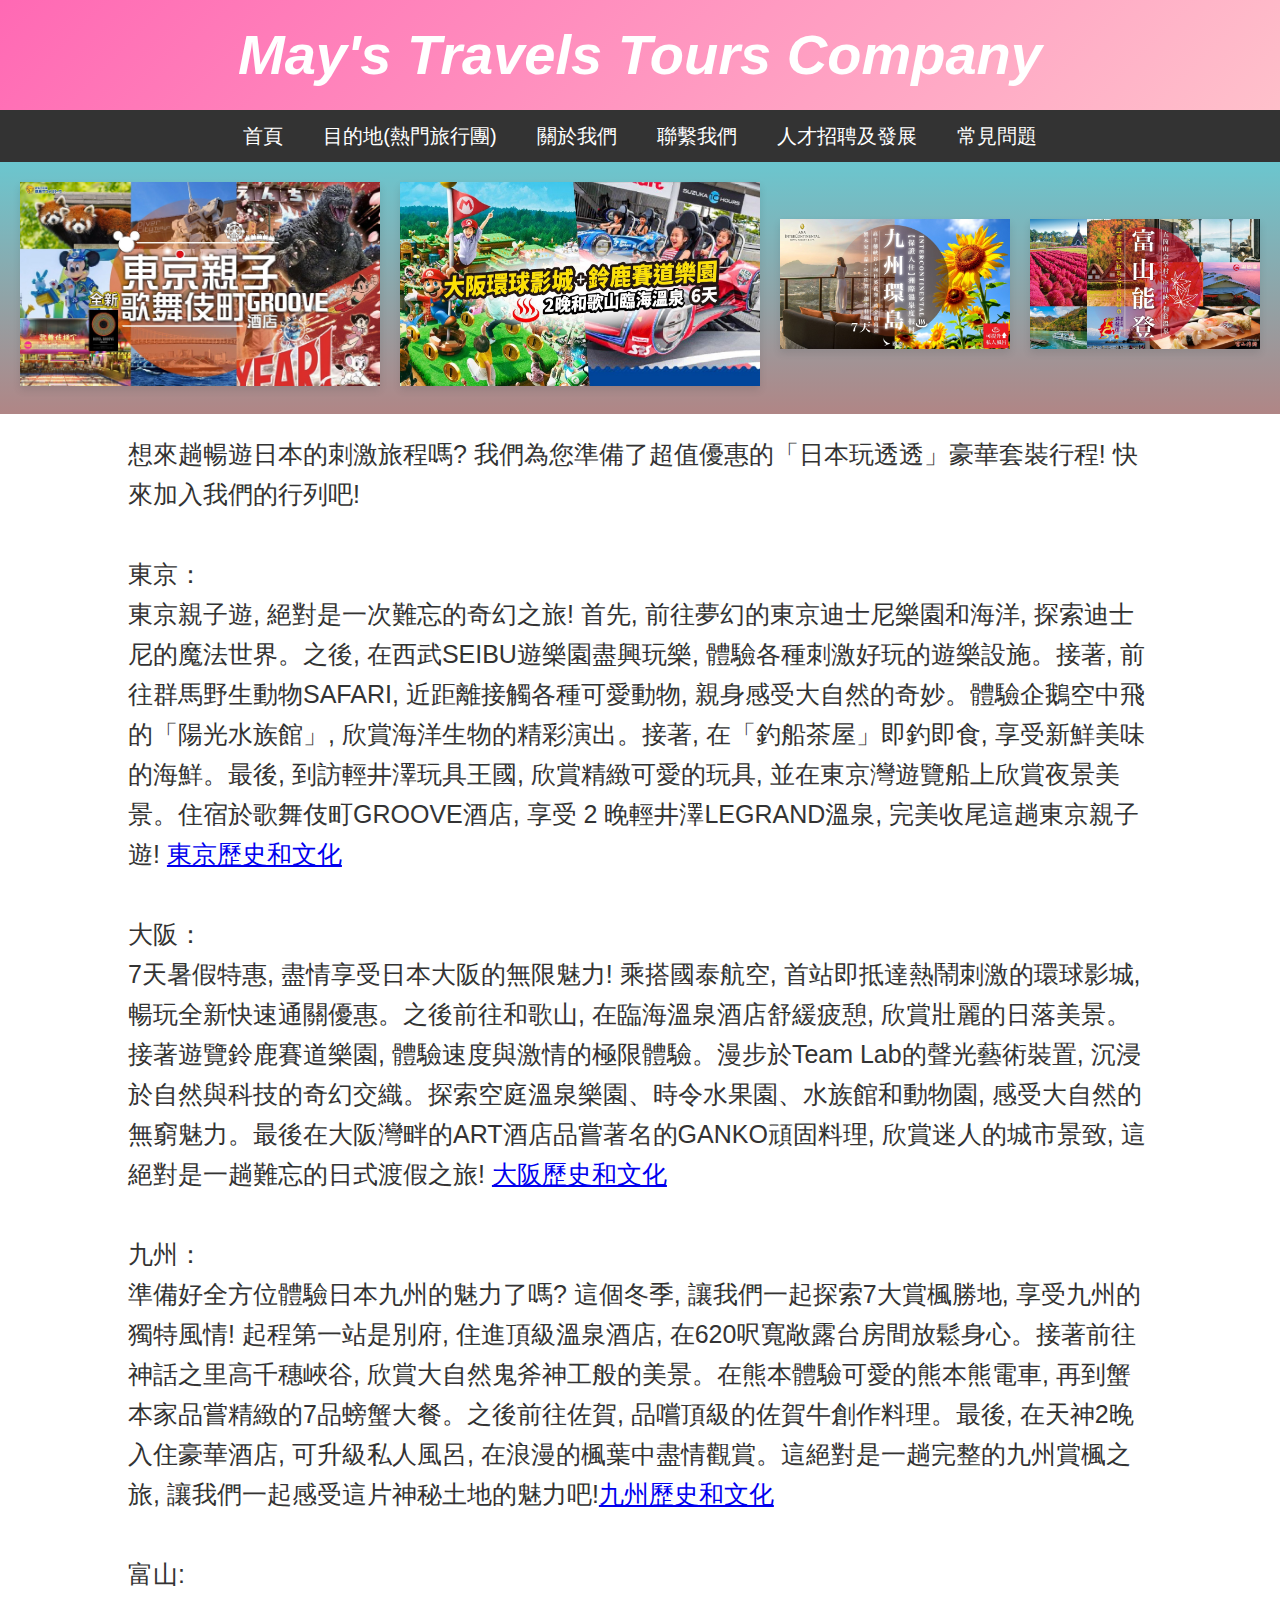
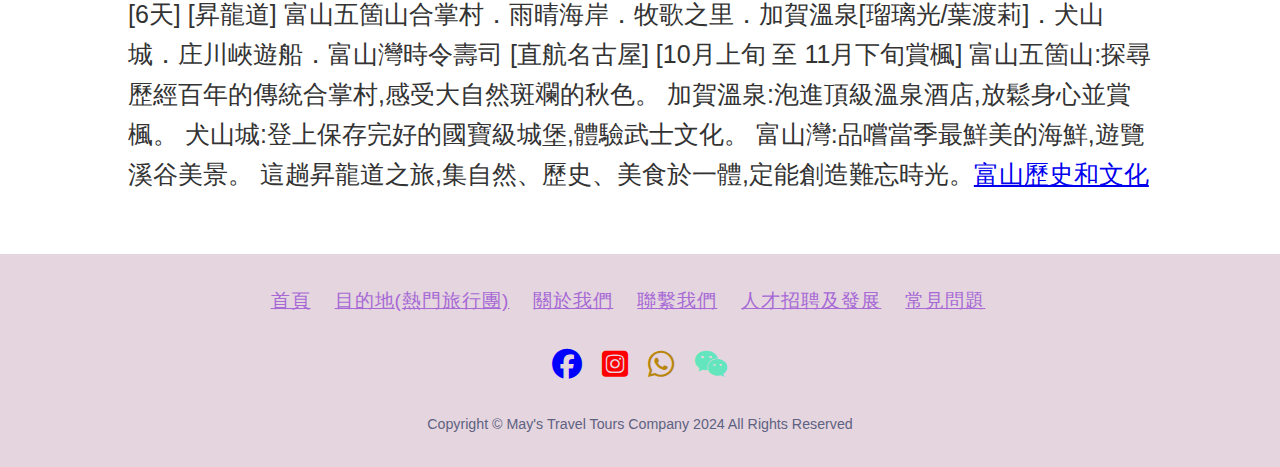
<file: index.html>
<!DOCTYPE html>
<html lang="zh-Hant">
<head>
    <meta charset="UTF-8">
    <meta name="viewport" content="width=device-width, initial-scale=1.0">
    <meta name="日本 超值抵玩熱門旅遊目的地的旅行團" content="日本 -東京 大阪 九州 富山">
    <title>探索之旅 - 首頁 | 您的旅行專家</title>
    <link rel="stylesheet" href="https://cdnjs.cloudflare.com/ajax/libs/font-awesome/6.6.0/css/all.min.css">
    <link rel="stylesheet" href="./css/index.css">
</head>
<body>
    <header class="header">
        <h1>May's Travels Tours Company</h1>
    </header>
    <nav>
        <ul class="main-menu">
            <li><a href="#">首頁</a></li>
            <li><a href="./Tokyo.html">目的地(熱門旅行團)</a></li>
            <li><a href="./about_me.html">關於我們</a></li>
            <li><a href="./contact.html">聯繫我們</a></li>  
            <li><a href="./careers.html">人才招聘及發展</a></li>
            <li><a href="./F&A.html" >常見問題</a></li>

        </ul>
    </nav>
    <div class="container">
        <a href="./Tokyo.html"><img src="./photo_only/Tokyo.jpg" alt="東京" class="responsive-img" style="width:360px"></a>
        <a href="./Osaka.html"><img src="./photo_only/Osaka.jpg" alt="大阪" class="responsive-img" style="width:360px"></a>        
        <a href="./Kyushu.html"><img src="./photo_only/Kyushu.jpg" alt="九州" class="responsive-img"></a> 
        <a href="./Toyama.html"><img src="./photo_only/Toyama.jpg" alt="富山" class="responsive-img"></a> 

    </div>
    <main class="main">
        <section>
            <p class="destinations">
                想來趟暢遊日本的刺激旅程嗎? 我們為您準備了超值優惠的「日本玩透透」豪華套裝行程! 快來加入我們的行列吧!<br><br>
                東京：<br>
                東京親子遊, 絕對是一次難忘的奇幻之旅! 首先, 前往夢幻的東京迪士尼樂園和海洋, 探索迪士尼的魔法世界。之後, 在西武SEIBU遊樂園盡興玩樂, 體驗各種刺激好玩的遊樂設施。接著, 前往群馬野生動物SAFARI, 近距離接觸各種可愛動物, 親身感受大自然的奇妙。體驗企鵝空中飛的「陽光水族館」, 欣賞海洋生物的精彩演出。接著, 在「釣船茶屋」即釣即食, 享受新鮮美味的海鮮。最後, 到訪輕井澤玩具王國, 欣賞精緻可愛的玩具, 並在東京灣遊覽船上欣賞夜景美景。住宿於歌舞伎町GROOVE酒店, 享受 2 晚輕井澤LEGRAND溫泉, 完美收尾這趟東京親子遊! <a href="./Tokyo.html#history-and-culture">東京歷史和文化</a><br><br>
                大阪：<br>7天暑假特惠, 盡情享受日本大阪的無限魅力! 乘搭國泰航空, 首站即抵達熱鬧刺激的環球影城, 暢玩全新快速通關優惠。之後前往和歌山, 在臨海溫泉酒店舒緩疲憩, 欣賞壯麗的日落美景。接著遊覽鈴鹿賽道樂園, 體驗速度與激情的極限體驗。漫步於Team Lab的聲光藝術裝置, 沉浸於自然與科技的奇幻交織。探索空庭溫泉樂園、時令水果園、水族館和動物園, 感受大自然的無窮魅力。最後在大阪灣畔的ART酒店品嘗著名的GANKO頑固料理, 欣賞迷人的城市景致, 這絕對是一趟難忘的日式渡假之旅! <a href="./Osaka.html#history-and-culture">大阪歷史和文化</a><br><br>
                九州：<br>準備好全方位體驗日本九州的魅力了嗎? 這個冬季, 讓我們一起探索7大賞楓勝地, 享受九州的獨特風情! 起程第一站是別府, 住進頂級溫泉酒店, 在620呎寬敞露台房間放鬆身心。接著前往神話之里高千穗峽谷, 欣賞大自然鬼斧神工般的美景。在熊本體驗可愛的熊本熊電車, 再到蟹本家品嘗精緻的7品螃蟹大餐。之後前往佐賀, 品嚐頂級的佐賀牛創作料理。最後, 在天神2晚入住豪華酒店, 可升級私人風呂, 在浪漫的楓葉中盡情觀賞。這絕對是一趟完整的九州賞楓之旅, 讓我們一起感受這片神秘土地的魅力吧!<a href="./kyushu.html#history-and-culture">九州歷史和文化</a><br><br>
                富山:<br>
                [6天] [昇龍道] 富山五箇山合掌村．雨晴海岸．牧歌之里．加賀溫泉[瑠璃光/葉渡莉]．犬山城．庄川峽遊船．富山灣時令壽司 [直航名古屋] [10月上旬 至 11月下旬賞楓]
                富山五箇山:探尋歷經百年的傳統合掌村,感受大自然斑斕的秋色。
                加賀溫泉:泡進頂級溫泉酒店,放鬆身心並賞楓。
                犬山城:登上保存完好的國寶級城堡,體驗武士文化。
                富山灣:品嚐當季最鮮美的海鮮,遊覽溪谷美景。
                這趟昇龍道之旅,集自然、歷史、美食於一體,定能創造難忘時光。<a href="./Toyama.html#history-and-culture">富山歷史和文化</a><br><br>
            </p>
        </section>
    </main>
    <footer class="footer">
        <ul class="footer-links">
            <li><a href="#" class="footer-link">首頁</a></li>
            <li><a href="./Tokyo.html" class="footer-link">目的地(熱門旅行團)</a></li>
            <li><a href="./about_me.html" class="footer-link">關於我們</a></li>
            <li><a href="./contact.html" class="footer-link">聯繫我們</a></li>
            <li><a href="./careers.html" class="footer-link">人才招聘及發展</a></li>
            <li><a href="./F&A.html" class="footer-link">常見問題</a></li>
        </ul>
        <ul class="social-icons">
            <li><a href="https://www.facebook.com/"><i class="fa-brands fa-facebook" style="color: blue;"></i></a></li>
            <li><a href="https://www.instagram.com/accounts/login/"><i class="fa-brands fa-square-instagram" style="color: red;"></i></a></li>
            <li><a href="https://api.whatsapp.com/send?phone=YOUR_PHONE_NUMBER"><i class="fa-brands fa-whatsapp" style="color: darkgoldenrod;"></i></a></li>
            <li><a href="https://web.wechat.com"><i class="fa-brands fa-weixin" style="color: #63E6BE;"></i></a></li> 
        </ul>
        <p class="copyright">
            copyright &copy; May's Travel Tours Company 2024 All rights reserved
        </p>
    </footer>
</body>
</html>
</file>
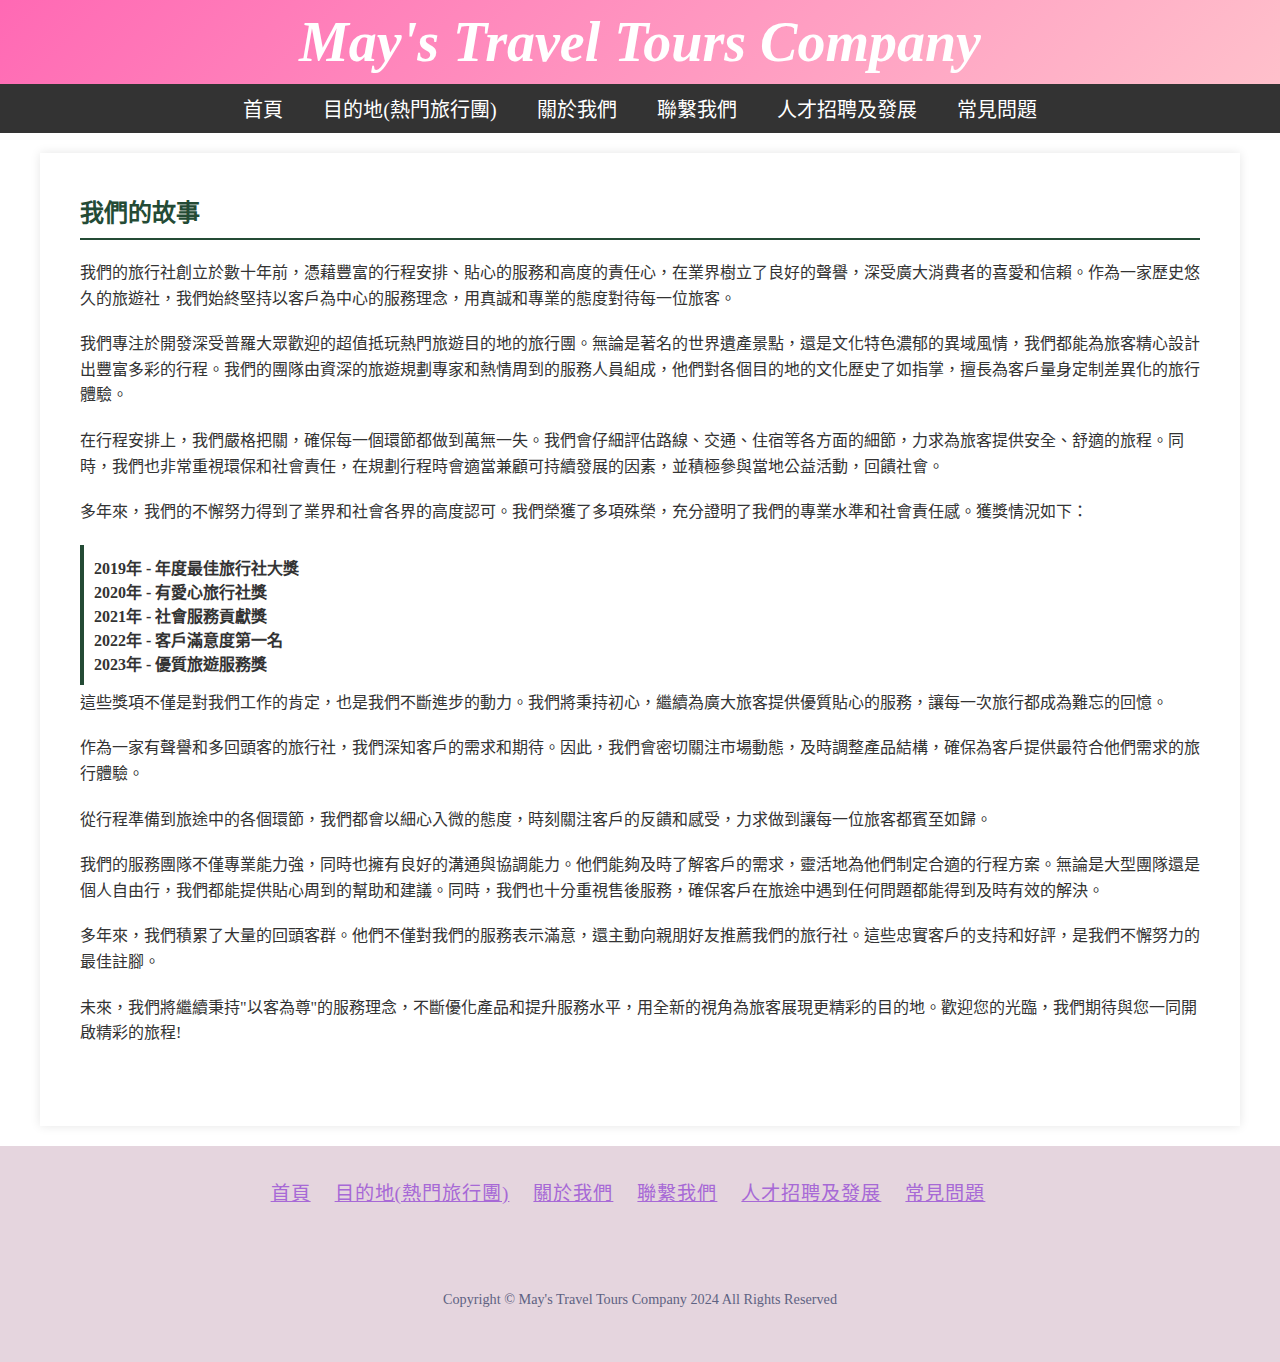
<file: about me.html>
<!DOCTYPE html>
<html lang="zh-TW">
<head>
    <meta charset="UTF-8">
    <meta name="關於我們" content="我們的故事">
    <meta name="viewport" content="width=device-width, initial-scale=1.0">
    <title>May's Travel Tours Company| 關於我們 | 了解我們的故事</title>
    <link rel="stylesheet" href="https://cdnjs.cloudflare.com/ajax/libs/font-awesome/6.6.0/css/all.min.css" integrity="sha512-Kc323vGBEqzTmouAECnVceyQqyqdsSiqLQISBL29aUW4U/M7pSPA/gEUZQqv1cwx4OnYxTxve5UMg5GT6L4JJg==" crossorigin="anonymous" referrerpolicy="no-referrer" />
    <link rel="stylesheet" href="../css/about me.css">
    <link rel="icon" type="image/png" href="/Image/Logo icon.png" sizes="16x16">
</head>
<body>
    <header class="header">
        <h1>May's Travel Tours Company</h1>
    </header>
    
    <nav>
        <ul class="main-menu">
            <li><a href="./index.html">首頁</a></li>
            <li><a href="./Tokyo.html">目的地(熱門旅行團)</a></li>
            <li><a href="#">關於我們</a></li>
            <li><a href="./contact.html">聯繫我們</a></li>  
            <li><a href ="./careers.html">人才招聘及發展</a></li>        
            <li><a href ="./F&A.html">常見問題</a></li>         
 
        </ul>
    </nav>
    
    <main class>
        <section>
            <h2>我們的故事</h2>
            <p>我們的旅行社創立於數十年前，憑藉豐富的行程安排、貼心的服務和高度的責任心，在業界樹立了良好的聲譽，深受廣大消費者的喜愛和信賴。作為一家歷史悠久的旅遊社，我們始終堅持以客戶為中心的服務理念，用真誠和專業的態度對待每一位旅客。</p>

            <p>我們專注於開發深受普羅大眾歡迎的超值抵玩熱門旅遊目的地的旅行團。無論是著名的世界遺產景點，還是文化特色濃郁的異域風情，我們都能為旅客精心設計出豐富多彩的行程。我們的團隊由資深的旅遊規劃專家和熱情周到的服務人員組成，他們對各個目的地的文化歷史了如指掌，擅長為客戶量身定制差異化的旅行體驗。</p>
                
            <p>在行程安排上，我們嚴格把關，確保每一個環節都做到萬無一失。我們會仔細評估路線、交通、住宿等各方面的細節，力求為旅客提供安全、舒適的旅程。同時，我們也非常重視環保和社會責任，在規劃行程時會適當兼顧可持續發展的因素，並積極參與當地公益活動，回饋社會。</p>
                
            <p>多年來，我們的不懈努力得到了業界和社會各界的高度認可。我們榮獲了多項殊榮，充分證明了我們的專業水準和社會責任感。獲獎情況如下：</p>
                
            <ul class="awards-list">
                <li><strong>2019年 - 年度最佳旅行社大獎</strong></li>
                <li><strong>2020年 - 有愛心旅行社獎</strong></li>
                <li><strong>2021年 - 社會服務貢獻獎</strong></li>
                <li><strong>2022年 - 客戶滿意度第一名</strong></li>
                <li><strong>2023年 - 優質旅遊服務獎</strong></li>
            </ul>

            <p>這些獎項不僅是對我們工作的肯定，也是我們不斷進步的動力。我們將秉持初心，繼續為廣大旅客提供優質貼心的服務，讓每一次旅行都成為難忘的回憶。</p>
                
            <p>作為一家有聲譽和多回頭客的旅行社，我們深知客戶的需求和期待。因此，我們會密切關注市場動態，及時調整產品結構，確保為客戶提供最符合他們需求的旅行體驗。</p>
            <p>從行程準備到旅途中的各個環節，我們都會以細心入微的態度，時刻關注客戶的反饋和感受，力求做到讓每一位旅客都賓至如歸。</p>
                
            <p>我們的服務團隊不僅專業能力強，同時也擁有良好的溝通與協調能力。他們能夠及時了解客戶的需求，靈活地為他們制定合適的行程方案。無論是大型團隊還是個人自由行，我們都能提供貼心周到的幫助和建議。同時，我們也十分重視售後服務，確保客戶在旅途中遇到任何問題都能得到及時有效的解決。</p>
                
            <p>多年來，我們積累了大量的回頭客群。他們不僅對我們的服務表示滿意，還主動向親朋好友推薦我們的旅行社。這些忠實客戶的支持和好評，是我們不懈努力的最佳註腳。</p>
                
            <p>未來，我們將繼續秉持"以客為尊"的服務理念，不斷優化產品和提升服務水平，用全新的視角為旅客展現更精彩的目的地。歡迎您的光臨，我們期待與您一同開啟精彩的旅程!</p>
        </section>
        
        
    </main>
    
    <footer class="footer">
        <ul class="footer-links">
            <li><a href="./index.html" class="footer-link">首頁</a></li>
            <li><a href="./東京.html" class="footer-link">目的地(熱門旅行團)</a></li>
            <li><a href="#" class="footer-link">關於我們</a></li>
            <li><a href="./contact.html" class="footer-link">聯繫我們</a></li>
            <li><a href="./careers.html" class="footer-link">人才招聘及發展</a></li>
            <li><a href="./F&A.html" class="footer-link">常見問題</a></li>
        </ul>
        
        <ul class="social-icons">
            <li><a href="https://www.facebook.com/"><i class="fa-brands fa-facebook" style="color: blue;"></i></a></li>
            <li><a href="https://www.instagram.com/accounts/login/"><i class="fa-brands fa-square-instagram" style="color: red;"></i></a></li>
            <li><a href="https://api.whatsapp.com/send?phone=YOUR_PHONE_NUMBER"><i class="fa-brands fa-whatsapp" style="color: darkgoldenrod;"></i></a></li>
            <li><a href="https://web.wechat.com"><i class="fa-brands fa-weixin" style="color: #63E6BE;"></i></a></li> 
        </ul>
        <p class="copyright">
            copyright &copy; May's Travel Tours Company 2024 All rights reserved
        </p>
    </footer>
</body>
</html>
</file>
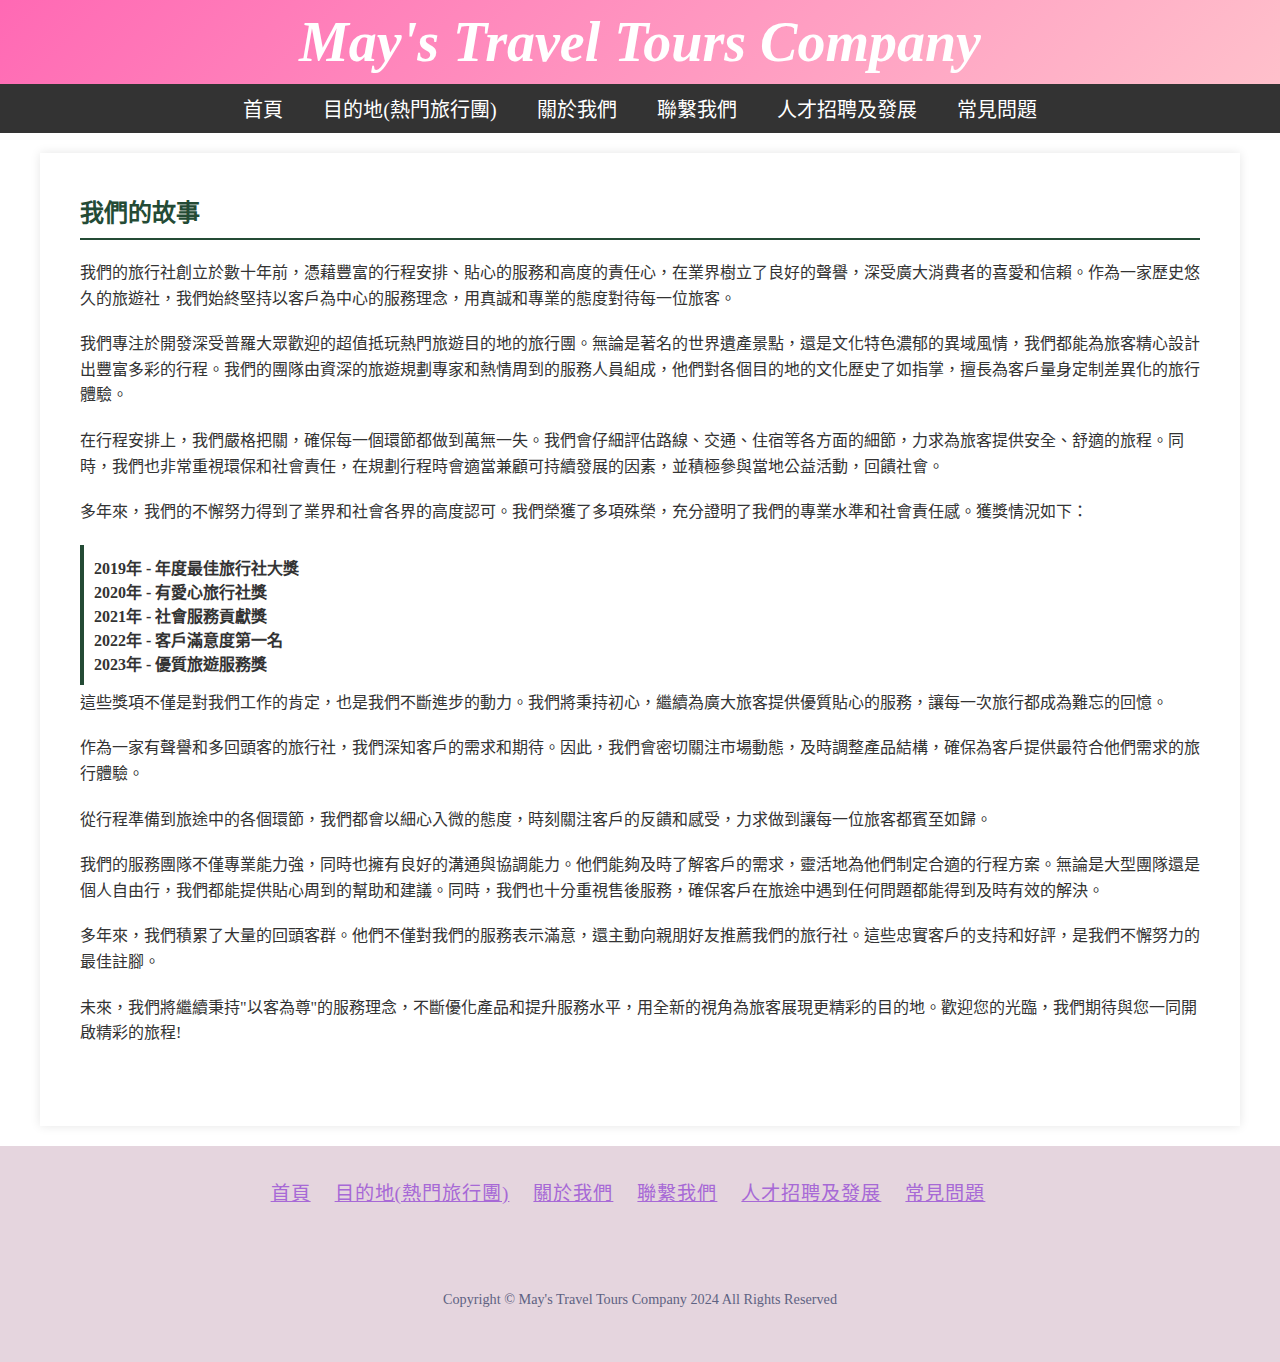
<file: about_me.html>
<!DOCTYPE html>
<html lang="zh-TW">
<head>
    <meta charset="UTF-8">
    <meta name="關於我們" content="我們的故事">
    <meta name="viewport" content="width=device-width, initial-scale=1.0">
    <title>May's Travel Tours Company| 關於我們 | 了解我們的故事</title>
    <link rel="stylesheet" href="https://cdnjs.cloudflare.com/ajax/libs/font-awesome/6.6.0/css/all.min.css" integrity="sha512-Kc323vGBEqzTmouAECnVceyQqyqdsSiqLQISBL29aUW4U/M7pSPA/gEUZQqv1cwx4OnYxTxve5UMg5GT6L4JJg==" crossorigin="anonymous" referrerpolicy="no-referrer" />
    <link rel="stylesheet" href="./css/about_me.css">
    <link rel="icon" type="image/png" href="./Image/Logoicon.png" sizes="16x16">
</head>
<body>
    <header class="header">
        <h1>May's Travel Tours Company</h1>
    </header>
    
    <nav>
        <ul class="main-menu">
            <li><a href="./index.html">首頁</a></li>
            <li><a href="./Tokyo.html">目的地(熱門旅行團)</a></li>
            <li><a href="#">關於我們</a></li>
            <li><a href="./contact.html">聯繫我們</a></li>  
            <li><a href ="./careers.html">人才招聘及發展</a></li>        
            <li><a href ="./F&A.html">常見問題</a></li>         
 
        </ul>
    </nav>
    
    <main class>
        <section>
            <h2>我們的故事</h2>
            <p>我們的旅行社創立於數十年前，憑藉豐富的行程安排、貼心的服務和高度的責任心，在業界樹立了良好的聲譽，深受廣大消費者的喜愛和信賴。作為一家歷史悠久的旅遊社，我們始終堅持以客戶為中心的服務理念，用真誠和專業的態度對待每一位旅客。</p>

            <p>我們專注於開發深受普羅大眾歡迎的超值抵玩熱門旅遊目的地的旅行團。無論是著名的世界遺產景點，還是文化特色濃郁的異域風情，我們都能為旅客精心設計出豐富多彩的行程。我們的團隊由資深的旅遊規劃專家和熱情周到的服務人員組成，他們對各個目的地的文化歷史了如指掌，擅長為客戶量身定制差異化的旅行體驗。</p>
                
            <p>在行程安排上，我們嚴格把關，確保每一個環節都做到萬無一失。我們會仔細評估路線、交通、住宿等各方面的細節，力求為旅客提供安全、舒適的旅程。同時，我們也非常重視環保和社會責任，在規劃行程時會適當兼顧可持續發展的因素，並積極參與當地公益活動，回饋社會。</p>
                
            <p>多年來，我們的不懈努力得到了業界和社會各界的高度認可。我們榮獲了多項殊榮，充分證明了我們的專業水準和社會責任感。獲獎情況如下：</p>
                
            <ul class="awards-list">
                <li><strong>2019年 - 年度最佳旅行社大獎</strong></li>
                <li><strong>2020年 - 有愛心旅行社獎</strong></li>
                <li><strong>2021年 - 社會服務貢獻獎</strong></li>
                <li><strong>2022年 - 客戶滿意度第一名</strong></li>
                <li><strong>2023年 - 優質旅遊服務獎</strong></li>
            </ul>

            <p>這些獎項不僅是對我們工作的肯定，也是我們不斷進步的動力。我們將秉持初心，繼續為廣大旅客提供優質貼心的服務，讓每一次旅行都成為難忘的回憶。</p>
                
            <p>作為一家有聲譽和多回頭客的旅行社，我們深知客戶的需求和期待。因此，我們會密切關注市場動態，及時調整產品結構，確保為客戶提供最符合他們需求的旅行體驗。</p>
            <p>從行程準備到旅途中的各個環節，我們都會以細心入微的態度，時刻關注客戶的反饋和感受，力求做到讓每一位旅客都賓至如歸。</p>
                
            <p>我們的服務團隊不僅專業能力強，同時也擁有良好的溝通與協調能力。他們能夠及時了解客戶的需求，靈活地為他們制定合適的行程方案。無論是大型團隊還是個人自由行，我們都能提供貼心周到的幫助和建議。同時，我們也十分重視售後服務，確保客戶在旅途中遇到任何問題都能得到及時有效的解決。</p>
                
            <p>多年來，我們積累了大量的回頭客群。他們不僅對我們的服務表示滿意，還主動向親朋好友推薦我們的旅行社。這些忠實客戶的支持和好評，是我們不懈努力的最佳註腳。</p>
                
            <p>未來，我們將繼續秉持"以客為尊"的服務理念，不斷優化產品和提升服務水平，用全新的視角為旅客展現更精彩的目的地。歡迎您的光臨，我們期待與您一同開啟精彩的旅程!</p>
        </section>
        
        
    </main>
    
    <footer class="footer">
        <ul class="footer-links">
            <li><a href="./index.html" class="footer-link">首頁</a></li>
            <li><a href="./東京.html" class="footer-link">目的地(熱門旅行團)</a></li>
            <li><a href="#" class="footer-link">關於我們</a></li>
            <li><a href="./contact.html" class="footer-link">聯繫我們</a></li>
            <li><a href="./careers.html" class="footer-link">人才招聘及發展</a></li>
            <li><a href="./F&A.html" class="footer-link">常見問題</a></li>
        </ul>
        
        <ul class="social-icons">
            <li><a href="https://www.facebook.com/"><i class="fa-brands fa-facebook" style="color: blue;"></i></a></li>
            <li><a href="https://www.instagram.com/accounts/login/"><i class="fa-brands fa-square-instagram" style="color: red;"></i></a></li>
            <li><a href="https://api.whatsapp.com/send?phone=YOUR_PHONE_NUMBER"><i class="fa-brands fa-whatsapp" style="color: darkgoldenrod;"></i></a></li>
            <li><a href="https://web.wechat.com"><i class="fa-brands fa-weixin" style="color: #63E6BE;"></i></a></li> 
        </ul>
        <p class="copyright">
            copyright &copy; May's Travel Tours Company 2024 All rights reserved
        </p>
    </footer>
</body>
</html>
</file>
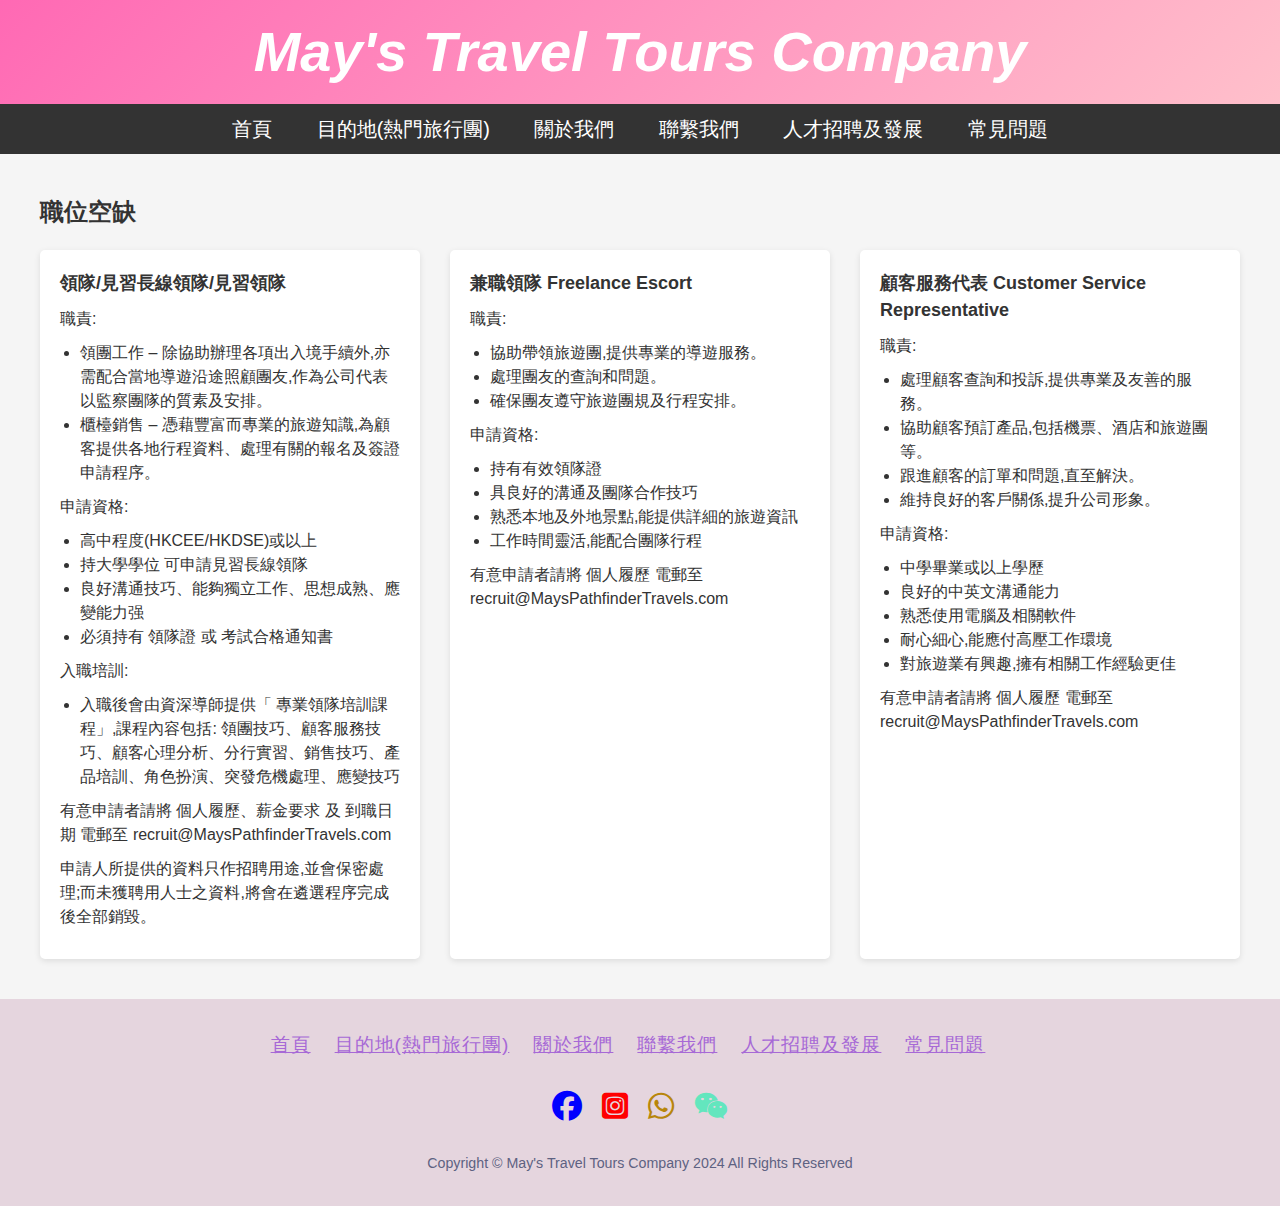
<file: careers.html>
<!DOCTYPE html>
<html lang="zh-Hant">
<head>
  <meta charset="UTF-8">
  <meta name="viewport" content="width=device-width, initial-scale=1.0">
  <title>職位空缺 - May's Travel Tours Company</title>
  <link rel="stylesheet" href="https://cdnjs.cloudflare.com/ajax/libs/font-awesome/6.6.0/css/all.min.css">
  <link rel="stylesheet" href="./css/careers.css">
  <link rel="icon" type="image/png" href="./Image/Logoicon.png" sizes="16x16">
</head>
<body>
  <header class="header">
    <h1>May's Travel Tours Company</h1>
  </header>

  <nav>
    <ul class="main-menu">
        <li><a href="./index.html">首頁</a></li>
        <li><a href="./Tokyo.html">目的地(熱門旅行團)</a></li>
        <li><a href="./about_me.html">關於我們</a></li>
        <li><a href="./contact.html">聯繫我們</a></li>  
        <li><a href="#">人才招聘及發展</a></li>         
        <li><a href="./F&A.html" >常見問題</a></li>

    </ul>
  </nav>
    
  <section class="job-vacancy">
    <h2>職位空缺</h2>
    <div class="job-listing">
      <div class="job-item">
        <h3>領隊/見習長線領隊/見習領隊</h3>
        <p>職責:</p>
        <ul>
          <li>領團工作 – 除協助辦理各項出入境手續外,亦需配合當地導遊沿途照顧團友,作為公司代表以監察團隊的質素及安排。</li>
          <li>櫃檯銷售 – 憑藉豐富而專業的旅遊知識,為顧客提供各地行程資料、處理有關的報名及簽證申請程序。</li>
        </ul>
        <p>申請資格:</p>
        <ul>
          <li>高中程度(HKCEE/HKDSE)或以上</li>
          <li>持大學學位 可申請見習長線領隊</li>
          <li>良好溝通技巧、能夠獨立工作、思想成熟、應變能力强</li>
          <li>必須持有 領隊證 或 考試合格通知書</li>
        </ul>
        <p>入職培訓:</p>
        <ul>
          <li>入職後會由資深導師提供「 專業領隊培訓課程」,課程內容包括: 領團技巧、顧客服務技巧、顧客心理分析、分行實習、銷售技巧、產品培訓、角色扮演、突發危機處理、應變技巧</li>
        </ul>
        <p>有意申請者請將 個人履歷、薪金要求 及 到職日期 電郵至 recruit@MaysPathfinderTravels.com</p>
        <p>申請人所提供的資料只作招聘用途,並會保密處理;而未獲聘用人士之資料,將會在遴選程序完成後全部銷毀。</p>
      </div>
      <div class="job-item">
        <h3>兼職領隊 Freelance Escort</h3>
        <p>職責:</p>
        <ul>
          <li>協助帶領旅遊團,提供專業的導遊服務。</li>
          <li>處理團友的查詢和問題。</li>
          <li>確保團友遵守旅遊團規及行程安排。</li>
        </ul>
        <p>申請資格:</p>
        <ul>
          <li>持有有效領隊證</li>
          <li>具良好的溝通及團隊合作技巧</li>
          <li>熟悉本地及外地景點,能提供詳細的旅遊資訊</li>
          <li>工作時間靈活,能配合團隊行程</li>
        </ul>
        <p>有意申請者請將 個人履歷 電郵至 recruit@MaysPathfinderTravels.com</p>
      </div>
      <div class="job-item">
        <h3>顧客服務代表 Customer Service Representative</h3>
        <p>職責:</p>
        <ul>
          <li>處理顧客查詢和投訴,提供專業及友善的服務。</li>
          <li>協助顧客預訂產品,包括機票、酒店和旅遊團等。</li>
          <li>跟進顧客的訂單和問題,直至解決。</li>
          <li>維持良好的客戶關係,提升公司形象。</li>
        </ul>
        <p>申請資格:</p>
        <ul>
          <li>中學畢業或以上學歷</li>
          <li>良好的中英文溝通能力</li>
          <li>熟悉使用電腦及相關軟件</li>
          <li>耐心細心,能應付高壓工作環境</li>
          <li>對旅遊業有興趣,擁有相關工作經驗更佳</li>
        </ul>
        <p>有意申請者請將 個人履歷 電郵至 recruit@MaysPathfinderTravels.com</p>
      </div>
    </div>
  </section>
  <footer class="footer">
    <ul class="footer-links">
        <li><a href="./index.html" class="footer-link">首頁</a></li>
        <li><a href="./東京.html" class="footer-link">目的地(熱門旅行團)</a></li>
        <li><a href="./about_me.html" class="footer-link">關於我們</a></li>
        <li><a href="./contact.html" class="footer-link">聯繫我們</a></li>
        <li><a href="#" class="footer-link">人才招聘及發展</a></li>
        <li><a href="./F&A.html" class="footer-link">常見問題</a></li>
    </ul>
    <ul class="social-icons">
        <li><a href="https://www.facebook.com/"><i class="fa-brands fa-facebook" style="color: blue;"></i></a></li>
        <li><a href="https://www.instagram.com/accounts/login/"><i class="fa-brands fa-square-instagram" style="color: red;"></i></a></li>
        <li><a href="https://api.whatsapp.com/send?phone=YOUR_PHONE_NUMBER"><i class="fa-brands fa-whatsapp" style="color: darkgoldenrod;"></i></a></li>
        <li><a href="https://web.wechat.com"><i class="fa-brands fa-weixin" style="color: #63E6BE;"></i></a></li> 
    </ul>
    <p class="copyright">
      copyright &copy; May's Travel Tours Company 2024 All rights reserved
  </p>
</footer>
</body>
</html>
</file>
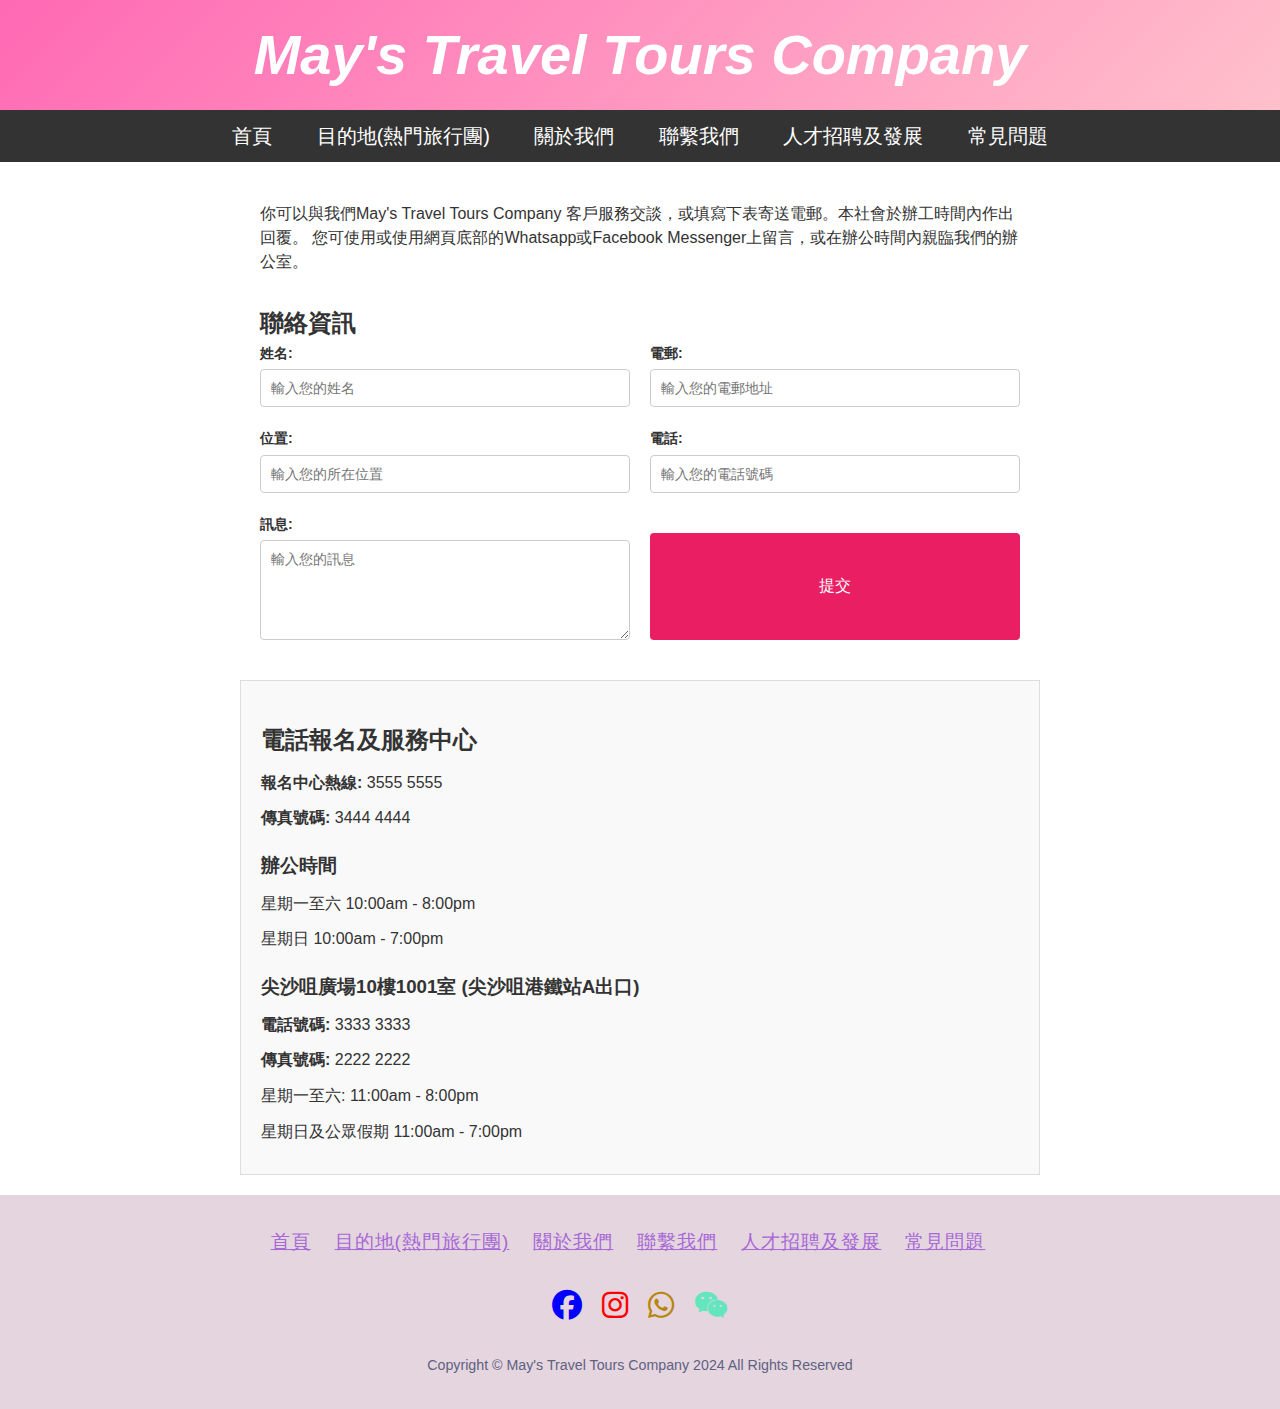
<file: contact.html>
<!DOCTYPE html>
<html lang="zh-Hant">
<head>
  <meta charset="UTF-8">
  <meta name="viewport" content="width=device-width, initial-scale=1.0">
  <title>聯繫我們</title>
  <link rel="stylesheet" href="./css/contact.css">
  <link rel="stylesheet" href="https://cdnjs.cloudflare.com/ajax/libs/font-awesome/6.6.0/css/all.min.css">
  <link rel="icon" type="image/png" href="./Image/Logoicon.png" sizes="16x16">
</head>
<body>
  <header class="header">
    <h1>May's Travel Tours Company</h1>
  </header>
  
  <nav>
    <ul class="main-menu">
      <li><a href="./index.html">首頁</a></li>
      <li><a href="./Tokyo.html">目的地(熱門旅行團)</a></li>
      <li><a href="./about_me.html">關於我們</a></li>
      <li><a href="#">聯繫我們</a></li>  
      <li><a href="./careers.html">人才招聘及發展</a></li>   
      <li><a href="./F&A.html">常見問題</a></li>         
      
    </ul>
  </nav>
  
  <div class="customer-service">
    <p>你可以與我們May's Travel Tours Company 客戶服務交談，或填寫下表寄送電郵。本社會於辦工時間內作出回覆。 您可使用或使用網頁底部的Whatsapp或Facebook Messenger上留言，或在辦公時間內親臨我們的辦公室。</p>
    <h2>聯絡資訊</h2>
    <form class="contact-info" id="contact-form">
      <div class="form-group name">
        <label for="name">姓名:</label>
        <input type="text" id="name" name="name" placeholder="輸入您的姓名" required>
      </div>
      <div class="form-group email">
        <label for="email">電郵:</label>
        <input type="email" id="email" name="email" placeholder="輸入您的電郵地址" required>
      </div>
      <div class="form-group location">
        <label for="location">位置:</label>
        <input type="text" id="location" name="location" placeholder="輸入您的所在位置" required>
      </div>
      <div class="form-group phone">
        <label for="phone">電話:</label>
        <input type="tel" id="phone" name="phone" placeholder="輸入您的電話號碼" required>
      </div>
      <div class="form-group message">
        <label for="message">訊息:</label>
        <textarea id="message" name="message" placeholder="輸入您的訊息" required></textarea>
      </div>
      <button type="submit" class="submit-btn">提交</button>
    </form>
  </div>

  <div class="service-center">
    <h2>電話報名及服務中心</h2>
    <p><strong>報名中心熱線:</strong> 3555 5555</p>
    <p><strong>傳真號碼:</strong> 3444 4444</p>
    <h3>辦公時間</h3>
    <p>星期一至六 10:00am - 8:00pm</p>
    <p>星期日 10:00am - 7:00pm</p>
    <h3>尖沙咀廣場10樓1001室 (尖沙咀港鐵站A出口)</h3>
    <p><strong>電話號碼:</strong> 3333 3333</p>
    <p><strong>傳真號碼:</strong> 2222 2222</p>
    <p>星期一至六: 11:00am - 8:00pm</p>
    <p>星期日及公眾假期 11:00am - 7:00pm</p>
  </div>

  <footer class="footer">
    <ul class="footer-links">
      <li><a href="./index.html" class="footer-link">首頁</a></li>
      <li><a href="./Tokyo.html" class="footer-link">目的地(熱門旅行團)</a></li>
      <li><a href="./about_me.html" class="footer-link">關於我們</a></li>
      <li><a href="#" class="footer-link">聯繫我們</a></li>
      <li><a href="./careers.html" class="footer-link">人才招聘及發展</a></li>
      <li><a href="./F&A.html" class="footer-link">常見問題</a></li>
    </ul>
    <ul class="social-icons">
      <li><a href="https://www.facebook.com/"><i class="fab fa-facebook" style="color: blue;"></i></a></li>
      <li><a href="https://www.instagram.com/accounts/login/"><i class="fab fa-instagram" style="color: red;"></i></a></li>
      <li><a href="https://api.whatsapp.com/send?phone=YOUR_PHONE_NUMBER"><i class="fab fa-whatsapp" style="color: darkgoldenrod;"></i></a></li>
      <li><a href="https://web.wechat.com"><i class="fa-brands fa-weixin" style="color: #63E6BE;"></i></a></li>
    </ul>
    <p class="copyright">
      copyright &copy; May's Travel Tours Company 2024 All rights reserved
    </p>
  </footer>
</body>
</html>
</file>
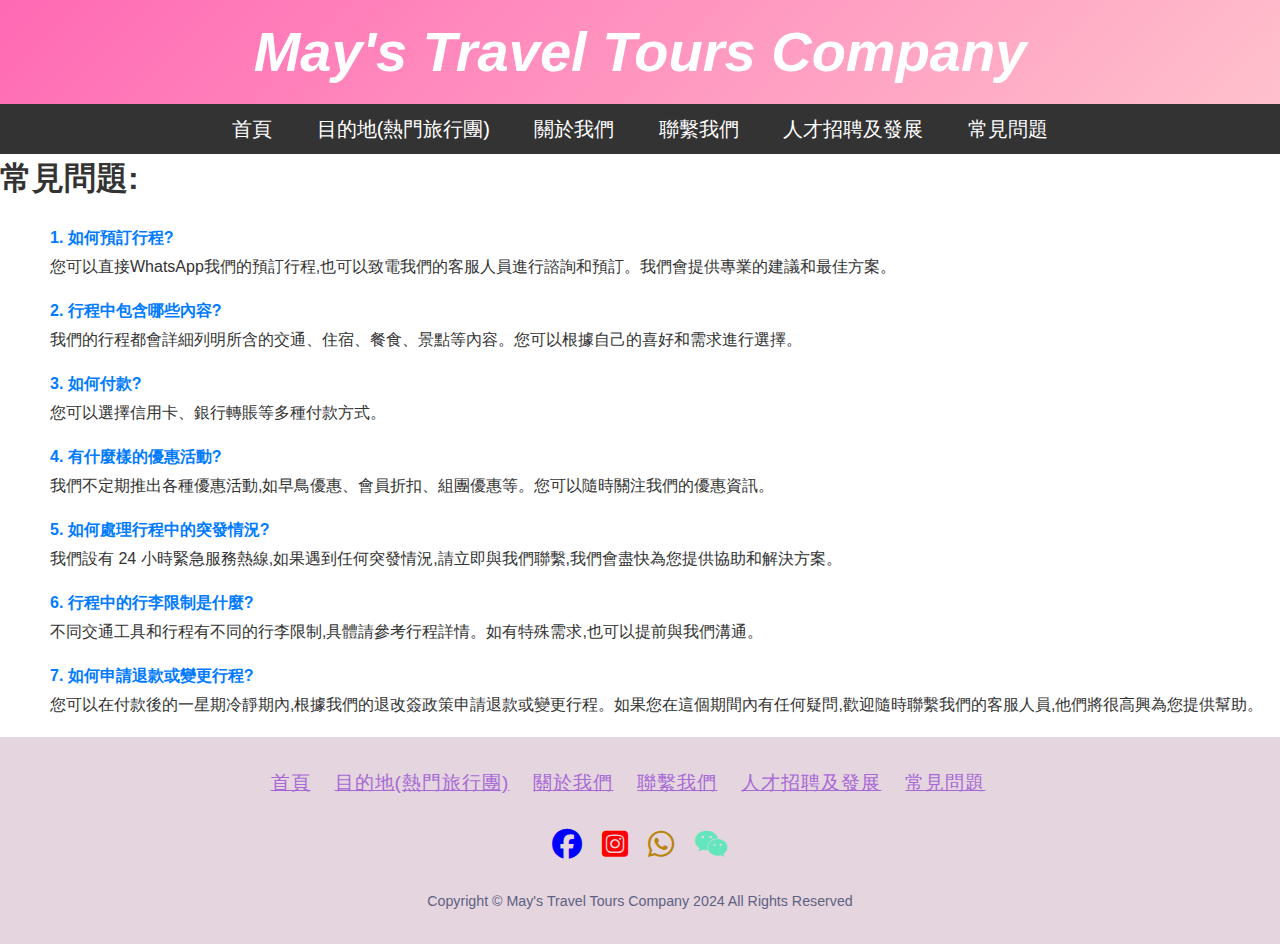
<file: F&A.html>
<!DOCTYPE html>
<html lang="zh-Hant">
<head>
    <meta charset="UTF-8">
    <meta name="viewport" content="width=device-width, initial-scale=1.0">
    <meta name="常見問題" content="常見問題">
    <title>常見問題</title>
    <link rel="stylesheet" href="https://cdnjs.cloudflare.com/ajax/libs/font-awesome/6.6.0/css/all.min.css">
    <link rel="stylesheet" href="./css/F&A.css">
    <link rel="icon" type="image/png" href="./Image/Logoicon.png" sizes="16x16">
</head>
<body>
    <header class="header">
        <h1>May's Travel Tours Company</h1>
    </header>
    
    <nav>
        <ul class="main-menu">
            <li><a href="./index.html">首頁</a></li>
            <li><a href="./Tokyo.html">目的地(熱門旅行團)</a></li>
            <li><a href="./about_me.html">關於我們</a></li>
            <li><a href="./contact.html">聯繫我們</a></li>  
            <li><a href="./careers.html">人才招聘及發展</a></li>   
            <li><a href="#" >常見問題</a></li>
      
        </ul>
    </nav>

    <h1>常見問題:</h1><br>

    <div class="faq-section">
        <div class="question">1. 如何預訂行程?</div>
        <div class="answer">您可以直接WhatsApp我們的預訂行程,也可以致電我們的客服人員進行諮詢和預訂。我們會提供專業的建議和最佳方案。</div>
    </div>

    <div class="faq-section">
        <div class="question">2. 行程中包含哪些內容?</div>
        <div class="answer">我們的行程都會詳細列明所含的交通、住宿、餐食、景點等內容。您可以根據自己的喜好和需求進行選擇。</div>
    </div>

    <div class="faq-section">
        <div class="question">3. 如何付款?</div>
        <div class="answer">您可以選擇信用卡、銀行轉賬等多種付款方式。</div>
    </div>

    <div class="faq-section">
        <div class="question">4. 有什麼樣的優惠活動?</div>
        <div class="answer">我們不定期推出各種優惠活動,如早鳥優惠、會員折扣、組團優惠等。您可以隨時關注我們的優惠資訊。</div>
    </div>

    <div class="faq-section">
        <div class="question">5. 如何處理行程中的突發情況?</div>
        <div class="answer">我們設有 24 小時緊急服務熱線,如果遇到任何突發情況,請立即與我們聯繫,我們會盡快為您提供協助和解決方案。</div>
    </div>

    <div class="faq-section">
        <div class="question">6. 行程中的行李限制是什麼?</div>
        <div class="answer">不同交通工具和行程有不同的行李限制,具體請參考行程詳情。如有特殊需求,也可以提前與我們溝通。</div>
    </div>

    <div class="faq-section">
        <div class="question">7. 如何申請退款或變更行程?</div>
        <div class="answer">您可以在付款後的一星期冷靜期內,根據我們的退改簽政策申請退款或變更行程。如果您在這個期間內有任何疑問,歡迎隨時聯繫我們的客服人員,他們將很高興為您提供幫助。</div>
    </div>

    <footer class="footer">
        <ul class="footer-links">
            <li><a href="./index.html" class="footer-link">首頁</a></li>
            <li><a href="./Tokyo.html" class="footer-link">目的地(熱門旅行團)</a></li>
            <li><a href="./about_me.html" class="footer-link">關於我們</a></li>
            <li><a href="./contact.html" class="footer-link">聯繫我們</a></li>
            <li><a href="./careers.html" class=" footer-link">人才招聘及發展</a></li>
            <li><a href="#" class="footer-link">常見問題</a></li>
        </ul>
        <ul class="social-icons">
            <li><a href="https://www.facebook.com/"><i class="fa-brands fa-facebook" style="color: blue;"></i></a></li>
            <li><a href="https://www.instagram.com/accounts/login/"><i class="fa-brands fa-square-instagram" style="color: red;"></i></a></li>
            <li><a href="https://api.whatsapp.com/send?phone=YOUR_PHONE_NUMBER"><i class="fa-brands fa-whatsapp" style="color: darkgoldenrod;"></i></a></li>
            <li><a href="https://web.wechat.com"><i class="fa-brands fa-weixin" style="color: #63E6BE;"></i></a></li> 
        </ul>
        <p class="copyright">
            copyright &copy; May's Travel Tours Company 2024 All rights reserved
        </p>
    </footer>
</body>
</html>
</file>
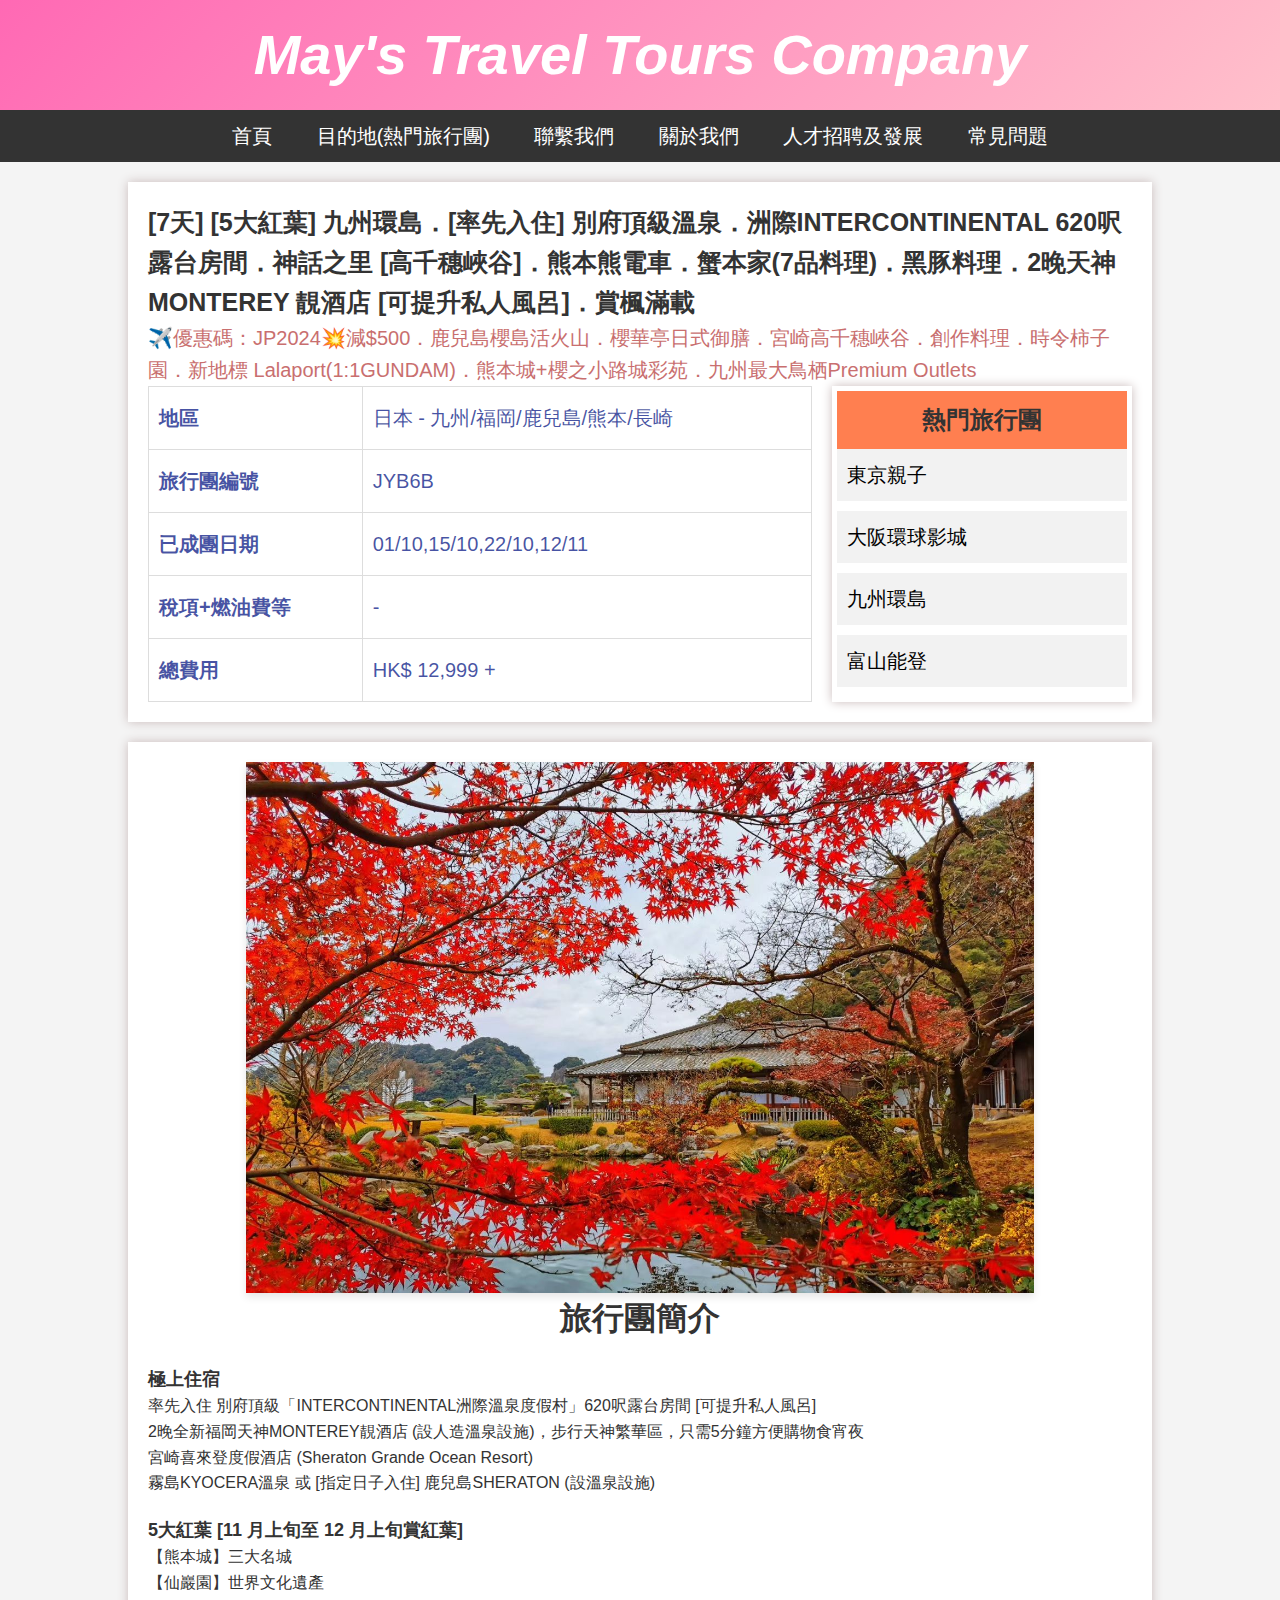
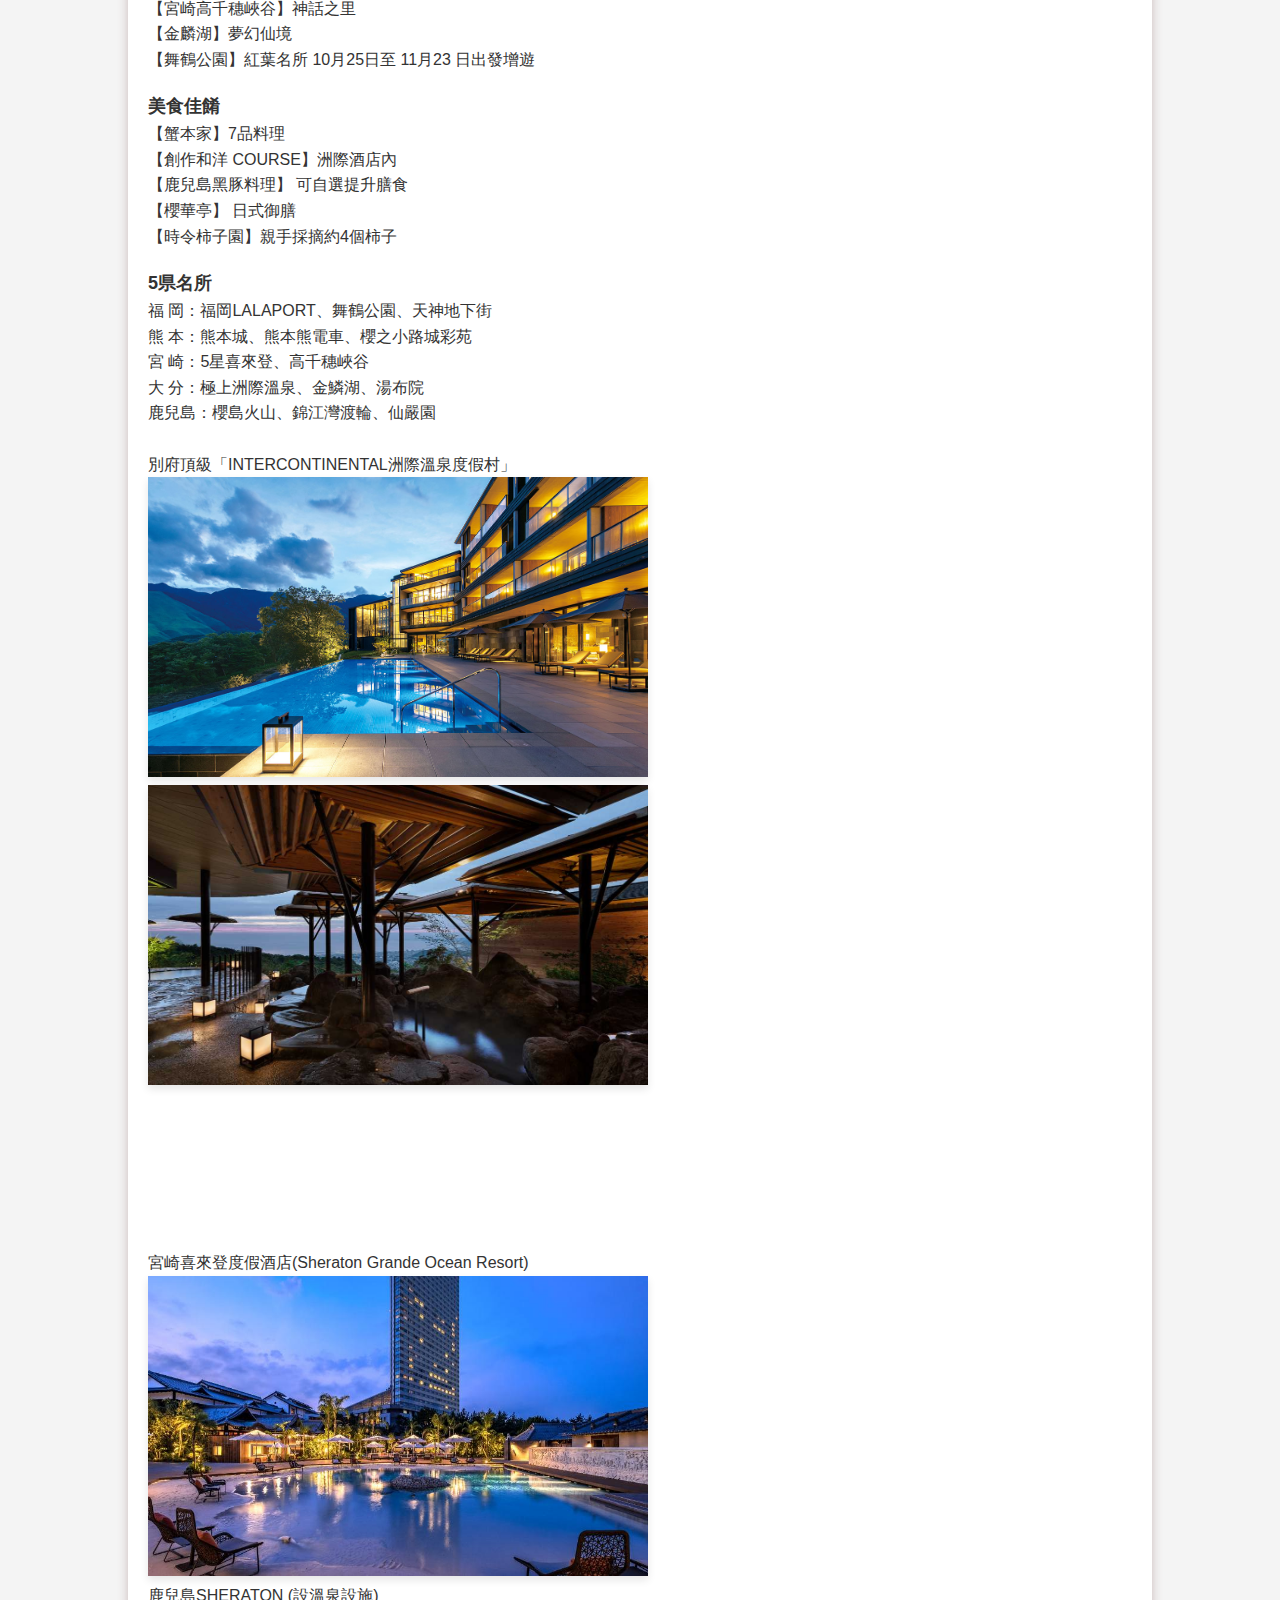
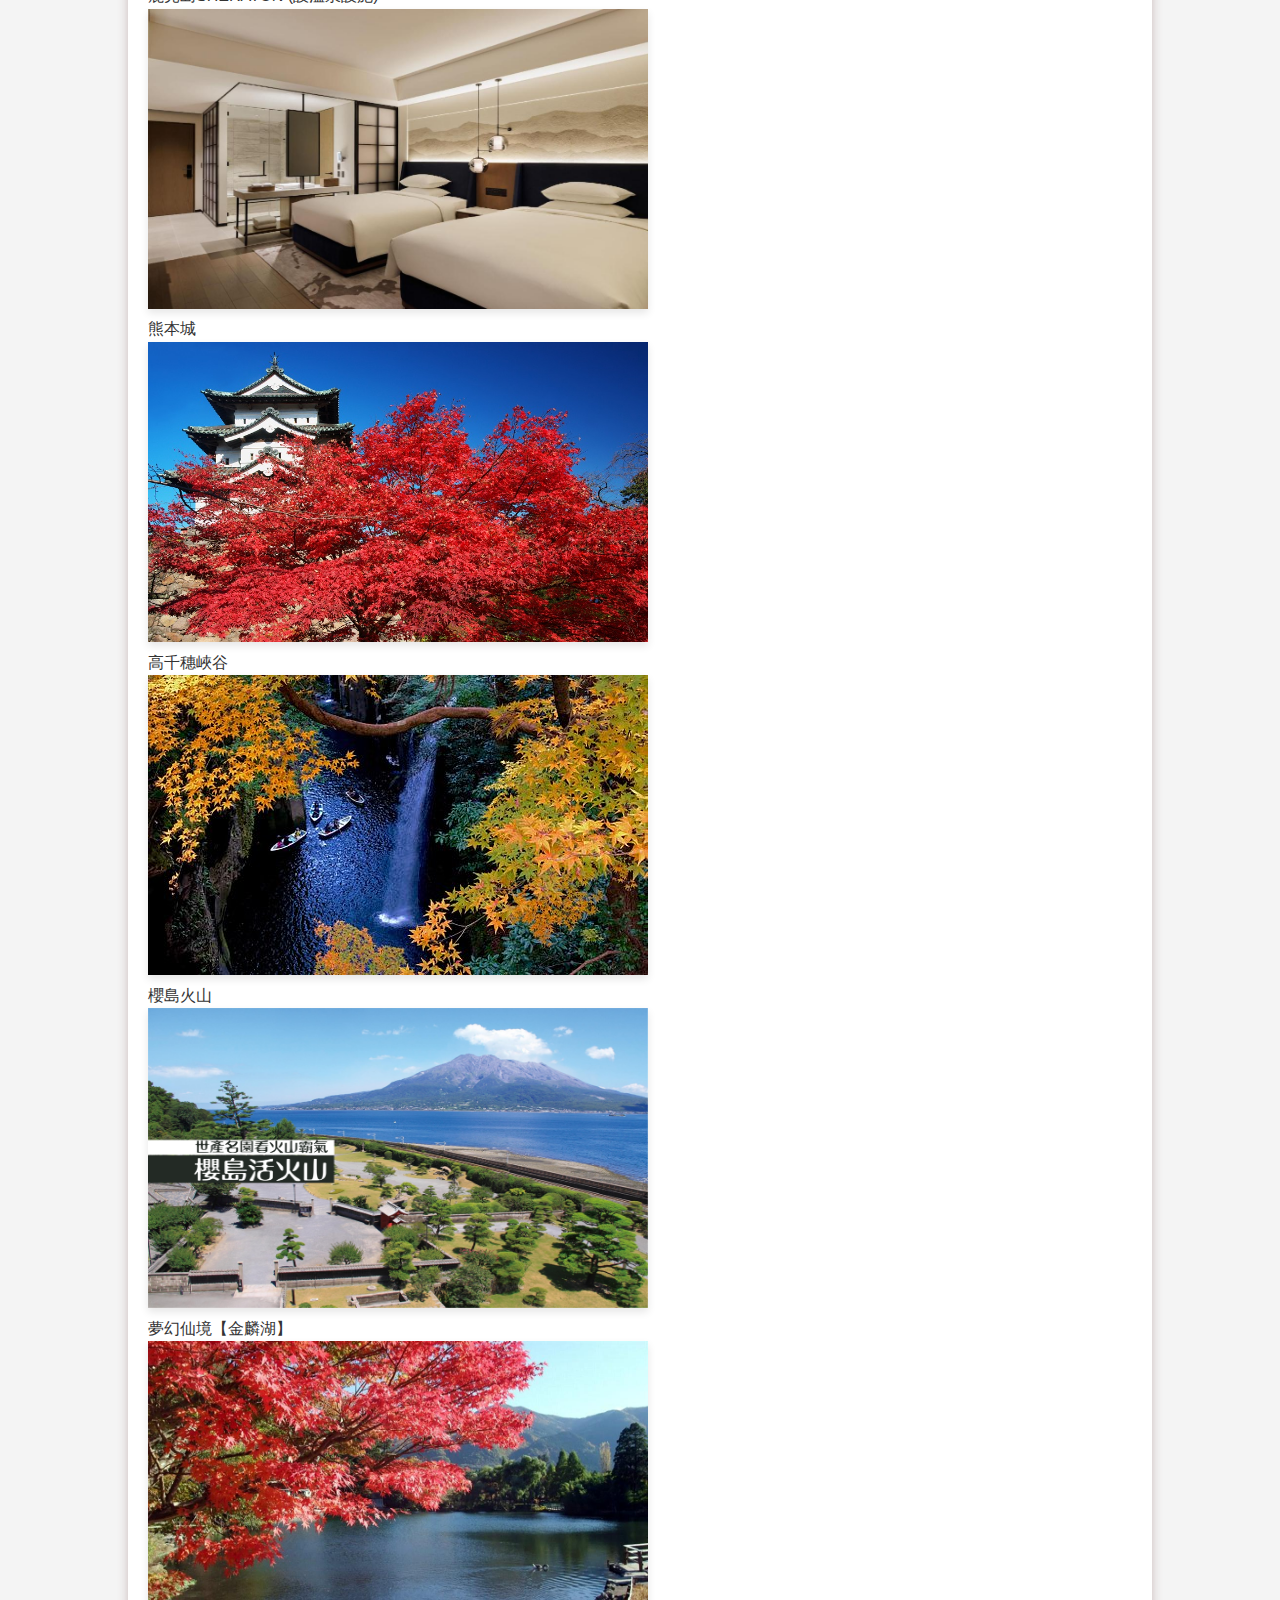
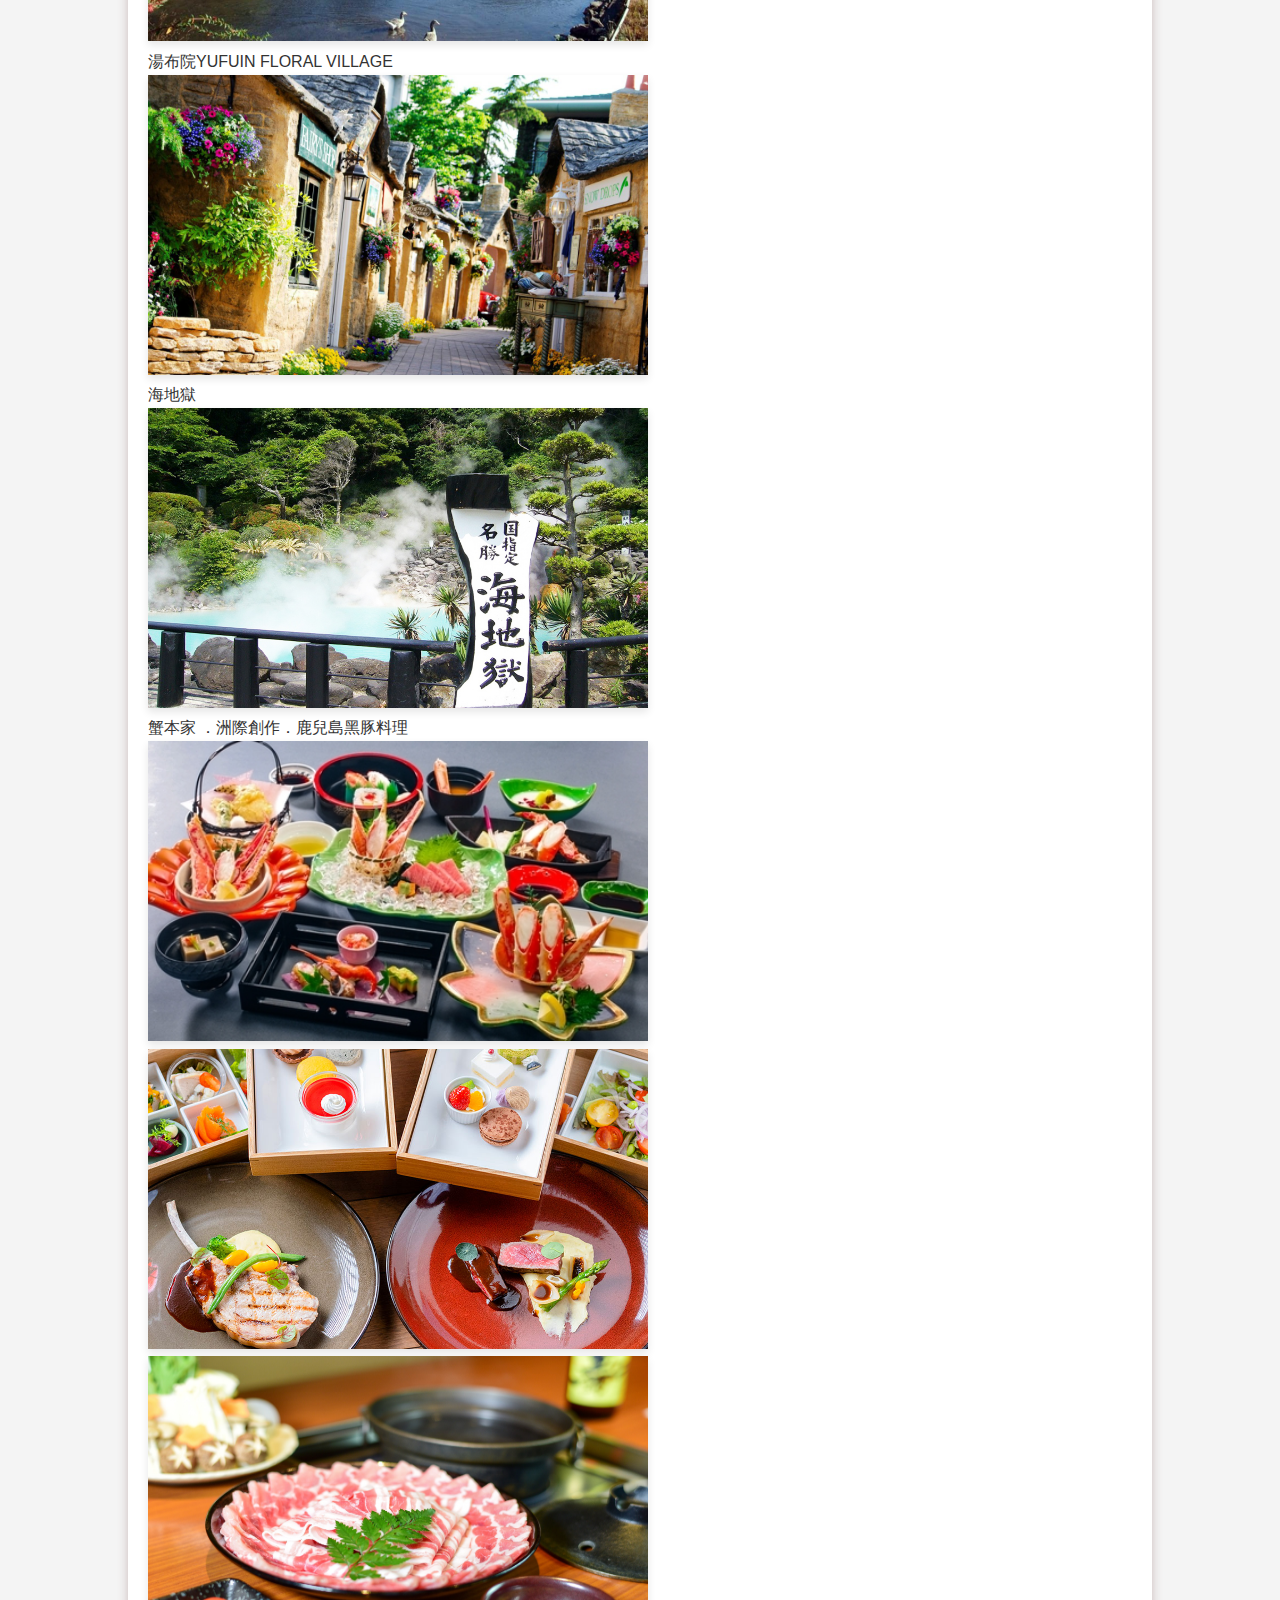
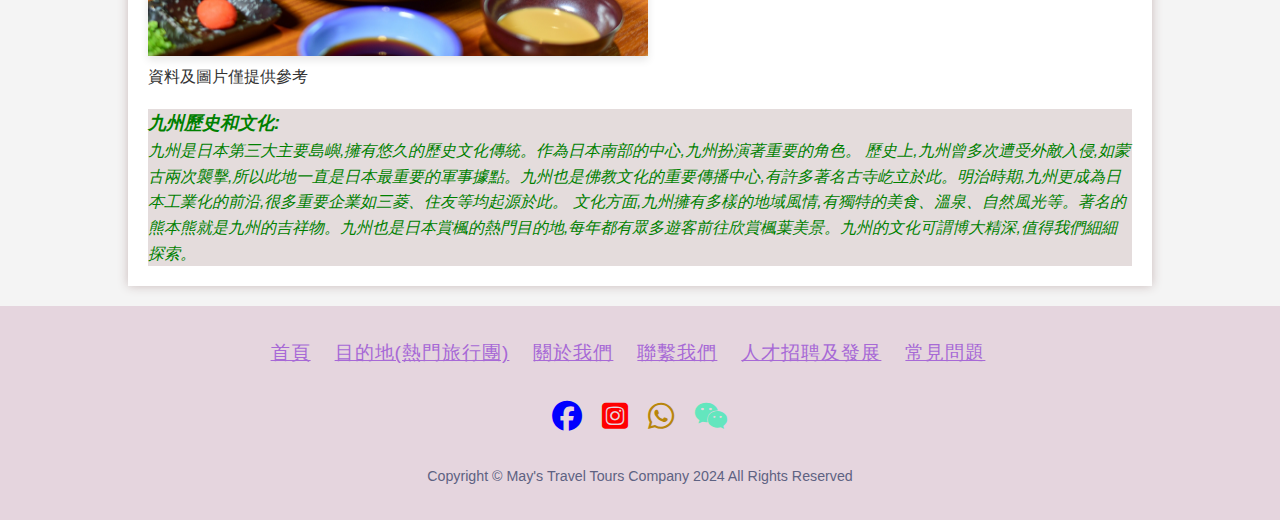
<file: Kyushu.html>
<!DOCTYPE html>
<html lang="zh-Hant">
<head>
    <meta charset="UTF-8">
    <meta name="viewport" content="width=device-width, initial-scale=1.0">
    <meta name="九州" content="日本 - 九州/福岡/鹿兒島/熊本/長崎">
    <title>探索之旅 - 九州/福岡/鹿兒島/熊本/長崎</title>
    <link rel="stylesheet" href="https://cdnjs.cloudflare.com/ajax/libs/font-awesome/6.6.0/css/all.min.css">
    <link rel="stylesheet" href="./css/Kyushu.css">
    <link rel="icon" type="image/png" href="./Image/Logoicon.png" sizes="16x16">
</head>
<body>
    <header class="header">
        <h1>May's Travel Tours Company</h1>
    </header>   
    <nav>
        <ul class="main-menu">
            <li><a href="./index.html">首頁</a></li>
            <li><a href="#">目的地(熱門旅行團)</a></li>
            <li><a href="./contact.html">聯繫我們</a></li>  
            <li><a href="./about_me.html">關於我們</a></li>
            <li><a href="./careers.html">人才招聘及發展</a></li>   
            <li><a href="./F&A.html" >常見問題</a></li>
        
        </ul>
    </nav>
    
    <main class="main"> 
        <div class="container">
            <h1>[7天] [5大紅葉] 九州環島．[率先入住] 別府頂級溫泉．洲際INTERCONTINENTAL 620呎露台房間．神話之里 [高千穗峽谷]．熊本熊電車．蟹本家(7品料理)．黑豚料理．2晚天神 MONTEREY 靚酒店 [可提升私人風呂]．賞楓滿載</h1>
            <p class="special-paragraph">✈️優惠碼：JP2024💥減$500．鹿兒島櫻島活火山．櫻華亭日式御膳．宮崎高千穗峽谷．創作料理．時令柿子園．新地標 Lalaport(1:1GUNDAM)．熊本城+櫻之小路城彩苑．九州最大鳥栖Premium Outlets</p>
            
            <div class="content-wrapper">
                <table>
                    <tr>
                        <th>地區</th>
                        <td>日本 - 九州/福岡/鹿兒島/熊本/長崎</td>
                    </tr>
                    <tr>
                        <th>旅行團編號</th>
                        <td>JYB6B</td>
                    </tr>
                    <tr>
                        <th>已成團日期</th>
                        <td>01/10,15/10,22/10,12/11</td>
                    </tr>
                    <tr>
                        <th>稅項+燃油費等</th>
                        <td>-</td>
                    </tr>
                    <tr>
                        <th>總費用</th>
                        <td>HK$ 12,999 +</td>
                    </tr>
                </table>
                <div class="destination">
                    <aside>
                        <h2>熱門旅行團</h2>
                        <ul>
                            <li><a href="./Tokyo.html">東京親子</a></li>
                            <li><a href="./Osaka.html">大阪環球影城</a></li>
                            <li><a href="#">九州環島</a></li>
                          <li><a href="./Toyama.html">富山能登</a></li>
                        </ul>
                    </aside>
                </div>
            </div>
        </div>

        <div class="container highlights">
            <img src="./KyushuPhotoslist/世界文化遺產仙巖園.jpg" alt="世界文化遺產【仙巖園】" class="highlight-photo">
            
            <div class="旅行團簡介">
                <h3>旅行團簡介</h3> 
                <div>
                    <h2>極上住宿</h2>
                    <p>率先入住 別府頂級「INTERCONTINENTAL洲際溫泉度假村」620呎露台房間 [可提升私人風呂]</p>
                    <p>2晚全新福岡天神MONTEREY靚酒店 (設人造溫泉設施)，步行天神繁華區，只需5分鐘方便購物食宵夜</p>
                    <p>宮崎喜來登度假酒店 (Sheraton Grande Ocean Resort)</p>
                    <p>霧島KYOCERA溫泉 或 [指定日子入住] 鹿兒島SHERATON (設溫泉設施)</p>                  
                </div>
                
                <div>
                    <h2>5大紅葉 [11 月上旬至 12 月上旬賞紅葉]</h2>
                    <p>【熊本城】三大名城</p>
                    <p>【仙巖園】世界文化遺產</p>
                    <p>【宮崎高千穗峽谷】神話之里</p>
                    <p>【金麟湖】夢幻仙境</p>
                    <p>【舞鶴公園】紅葉名所 10月25日至 11月23 日出發增遊</p>
                </div>
            
                <div>
                    <h2>美食佳餚</h2>
                    <p>【蟹本家】7品料理</p>
                    <p>【創作和洋 COURSE】洲際酒店內</p>
                    <p>【鹿兒島黑豚料理】 可自選提升膳食</p>
                    <p>【櫻華亭】 日式御膳</p>
                    <p>【時令柿子園】親手採摘約4個柿子</p>
                </div>
            
                <div>
                    <h2>5県名所</h2>
                    <p>福 岡：福岡LALAPORT、舞鶴公園、天神地下街</p>
                    <p>熊 本：熊本城、熊本熊電車、櫻之小路城彩苑</p>
                    <p>宮 崎：5星喜來登、高千穗峽谷</p>
                    <p>大 分：極上洲際溫泉、金鱗湖、湯布院</p>
                    <p>鹿兒島：櫻島火山、錦江灣渡輪、仙嚴園</p>
                </div>
            </div>
            <br>
            <div class="photo column">
                <p>別府頂級「INTERCONTINENTAL洲際溫泉度假村」</p>
                <img src="./KyushuPhotoslist/別府頂級INTERCONTINENTAL洲際溫泉度假村.jpg" alt="別府頂級「INTERCONTINENTAL洲際溫泉度假" width="500" height="300">
                <img src="./KyushuPhotoslist/別府頂級INTERCONTINENTAL洲際溫泉度假村2.jpg" alt="別府頂級「INTERCONTINENTAL洲際溫泉度假 2" width="500" height="300">
                <div class="video-container">
                    <iframe class="half-screen-video" src="https://www.youtube.com/embed/6LFTxaDVgac" frameborder="0" allow="accelerometer; autoplay; clipboard-write; encrypted-media; gyroscope; picture-in-picture" allowfullscreen></iframe>
                </div>
                
                <p>宮崎喜來登度假酒店(Sheraton Grande Ocean Resort)</p>
                <img src="./KyushuPhotoslist/1SheratonGrandeOceanResort.jpg" alt="宮崎喜來登度假酒店" width="500" height="300">

                <p>鹿兒島SHERATON (設溫泉設施)</p>
                <img src="/KyushuPhotoslist/鹿兒島SHERATON設溫泉設施.jpg" alt="鹿兒島SHERATON" width="500" height="300">
              
                <p>熊本城</p>
                <img src="./KyushuPhotoslist/熊本城.jpg" alt="熊本城" width="500" height="300">

                <p>高千穗峽谷</p>
                <img src="./KyushuPhotoslist/高千穗峽谷.jpg" alt="高千穗峽谷" width="500" height="300">

 
                <p>櫻島火山 </p>
                <img src="./KyushuPhotoslist/櫻島火山.png" alt="櫻島火山" width="500" height="300">

                <p>夢幻仙境【金麟湖】  </p>
                <img src="./KyushuPhotoslist/夢幻仙境金麟湖.jpg" alt="夢幻仙境【金麟湖】" width="500" height="300">

                <p>湯布院YUFUIN FLORAL VILLAGE </p>
                <img src="./KyushuPhotoslist/湯布院YUFUINFLORALVILLAGE.jpg" alt="湯布院YUFUIN FLORAL VILLAGE" width="500" height="300">

                <p>海地獄 </p>
                <img src="./KyushuPhotoslist/海地獄.jpg" alt="海地獄" width="500" height="300">

                <p>蟹本家 ．洲際創作．鹿兒島黑豚料理</p>
                <img src="./KyushuPhotoslist/蟹本家洲際創作鹿兒島黑豚料理.jpg" alt="蟹本家 ．洲際創作．鹿兒島黑豚料理" width="500" height="300">
                <img src="./KyushuPhotoslist/蟹本家洲際創作鹿兒島黑豚料理2.jpeg" alt="蟹本家 ．洲際創作．鹿兒島黑豚料理 2" width="500" height="300">  
                <img src="./KyushuPhotoslist/蟹本家洲際創作鹿兒島黑豚料理3.jpg" alt="蟹本家 ．洲際創作．鹿兒島黑豚料理 3" width="500" height="300"> 
                
                <p>資料及圖片僅提供參考</p>
            </div>
            <div id="history-and-culture">
                <h2>九州歷史和文化:</h2>
                <p>
                    九州是日本第三大主要島嶼,擁有悠久的歷史文化傳統。作為日本南部的中心,九州扮演著重要的角色。
                    歷史上,九州曾多次遭受外敵入侵,如蒙古兩次襲擊,所以此地一直是日本最重要的軍事據點。九州也是佛教文化的重要傳播中心,有許多著名古寺屹立於此。明治時期,九州更成為日本工業化的前沿,很多重要企業如三菱、住友等均起源於此。
                    文化方面,九州擁有多樣的地域風情,有獨特的美食、溫泉、自然風光等。著名的熊本熊就是九州的吉祥物。九州也是日本賞楓的熱門目的地,每年都有眾多遊客前往欣賞楓葉美景。九州的文化可謂博大精深,值得我們細細探索。</p>
            </div>
        </div>
    </main>

    <footer class="footer">
        <ul class="footer-links">
            <li><a href="./index.html" class="footer-link">首頁</a></li>
            <li><a href="#" class="footer-link">目的地(熱門旅行團)</a></li>
            <li><a href="./about_me.html" class="footer-link">關於我們</a></li>
            <li><a href="./contact.html" class="footer-link">聯繫我們</a></li>
            <li><a href="./careers.html" class="footer-link">人才招聘及發展</a></li>
            <li><a href="./F&A.html" class="footer-link">常見問題</a></li>
        </ul>
        <ul class="social-icons">
            <li><a href="https://www.facebook.com/"><i class="fa-brands fa-facebook" style="color: blue;"></i></a></li>
            <li><a href="https://www.instagram.com/accounts/login/"><i class="fa-brands fa-square-instagram" style="color: red;"></i></a></li>
            <li><a href="https://api.whatsapp.com/send?phone=YOUR_PHONE_NUMBER"><i class="fa-brands fa-whatsapp" style="color: darkgoldenrod;"></i></a></li>
            <li><a href="https://web.wechat.com"><i class="fa-brands fa-weixin" style="color: #63E6BE;"></i></a></li> 
        </ul>
        <p class="copyright">
            copyright &copy; May's Travel Tours Company 2024 All rights reserved
        </p>
    </footer>
</body>
</html>
</file>
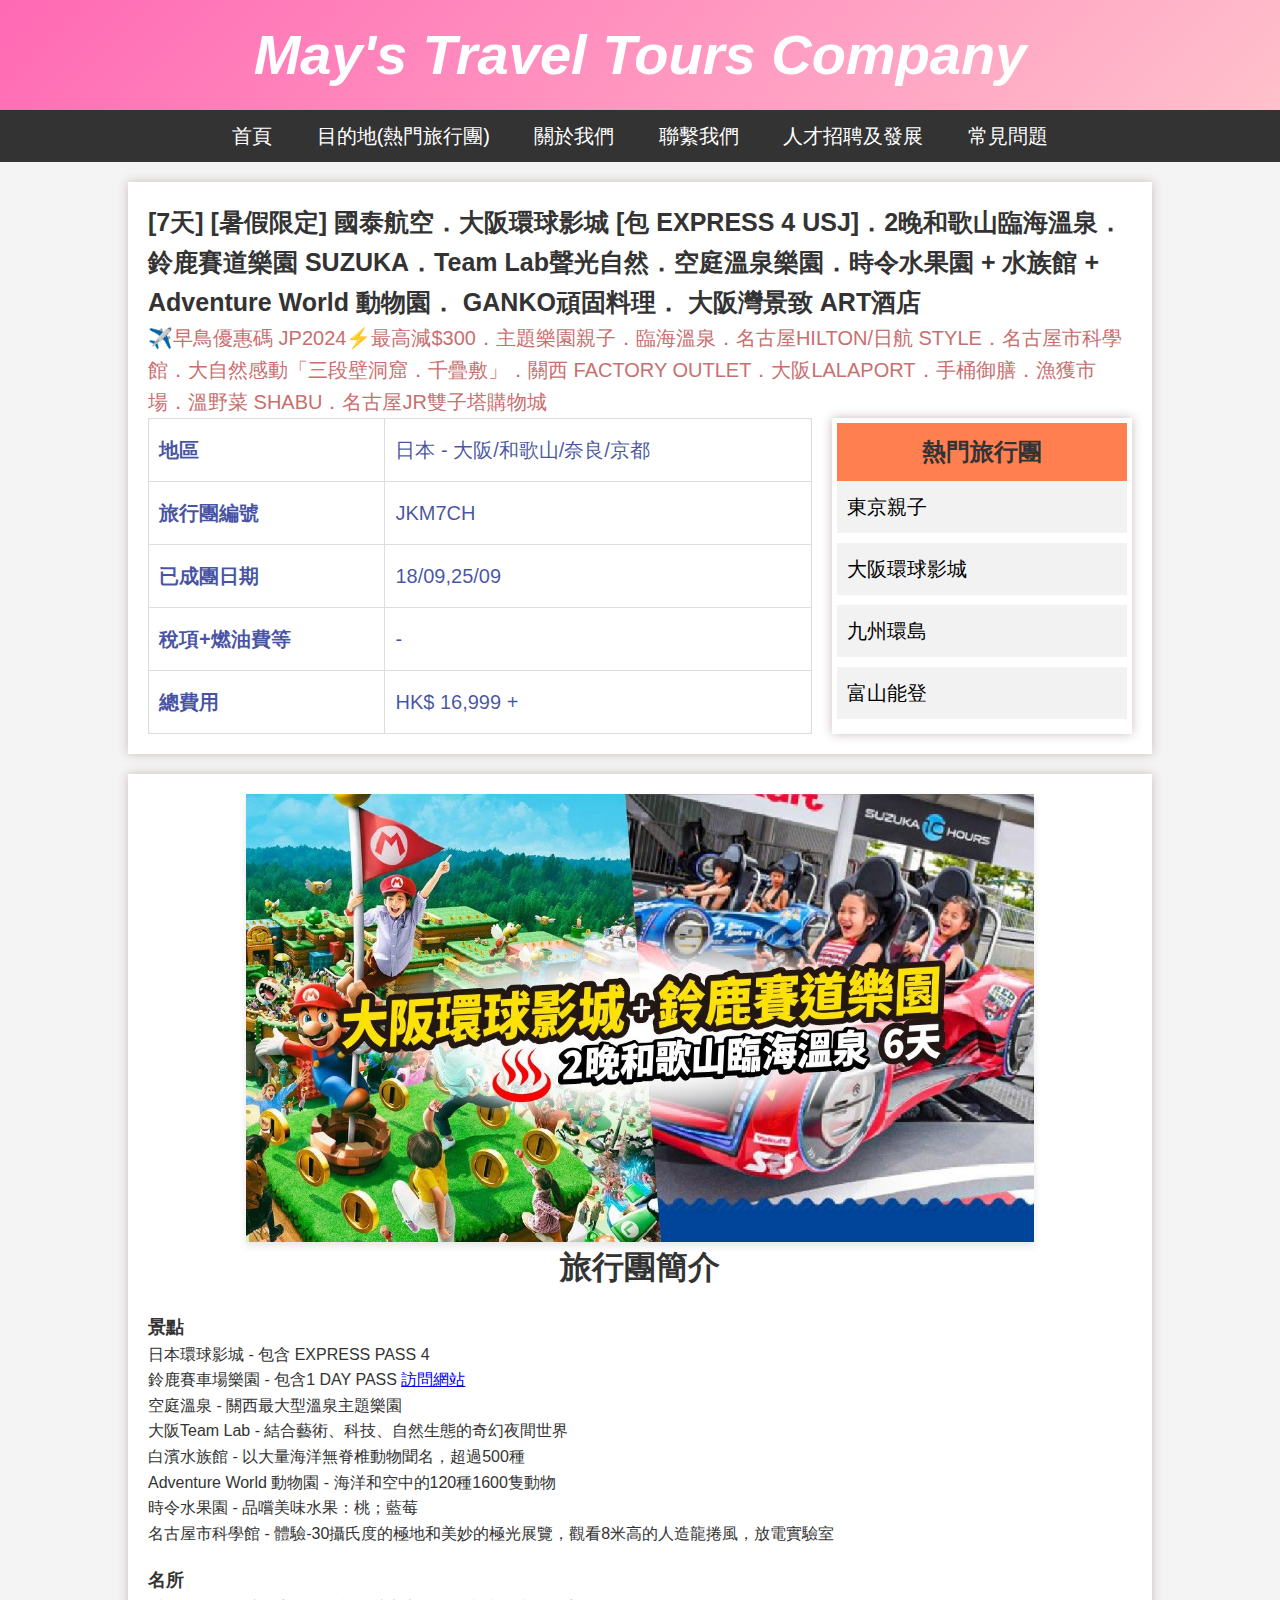
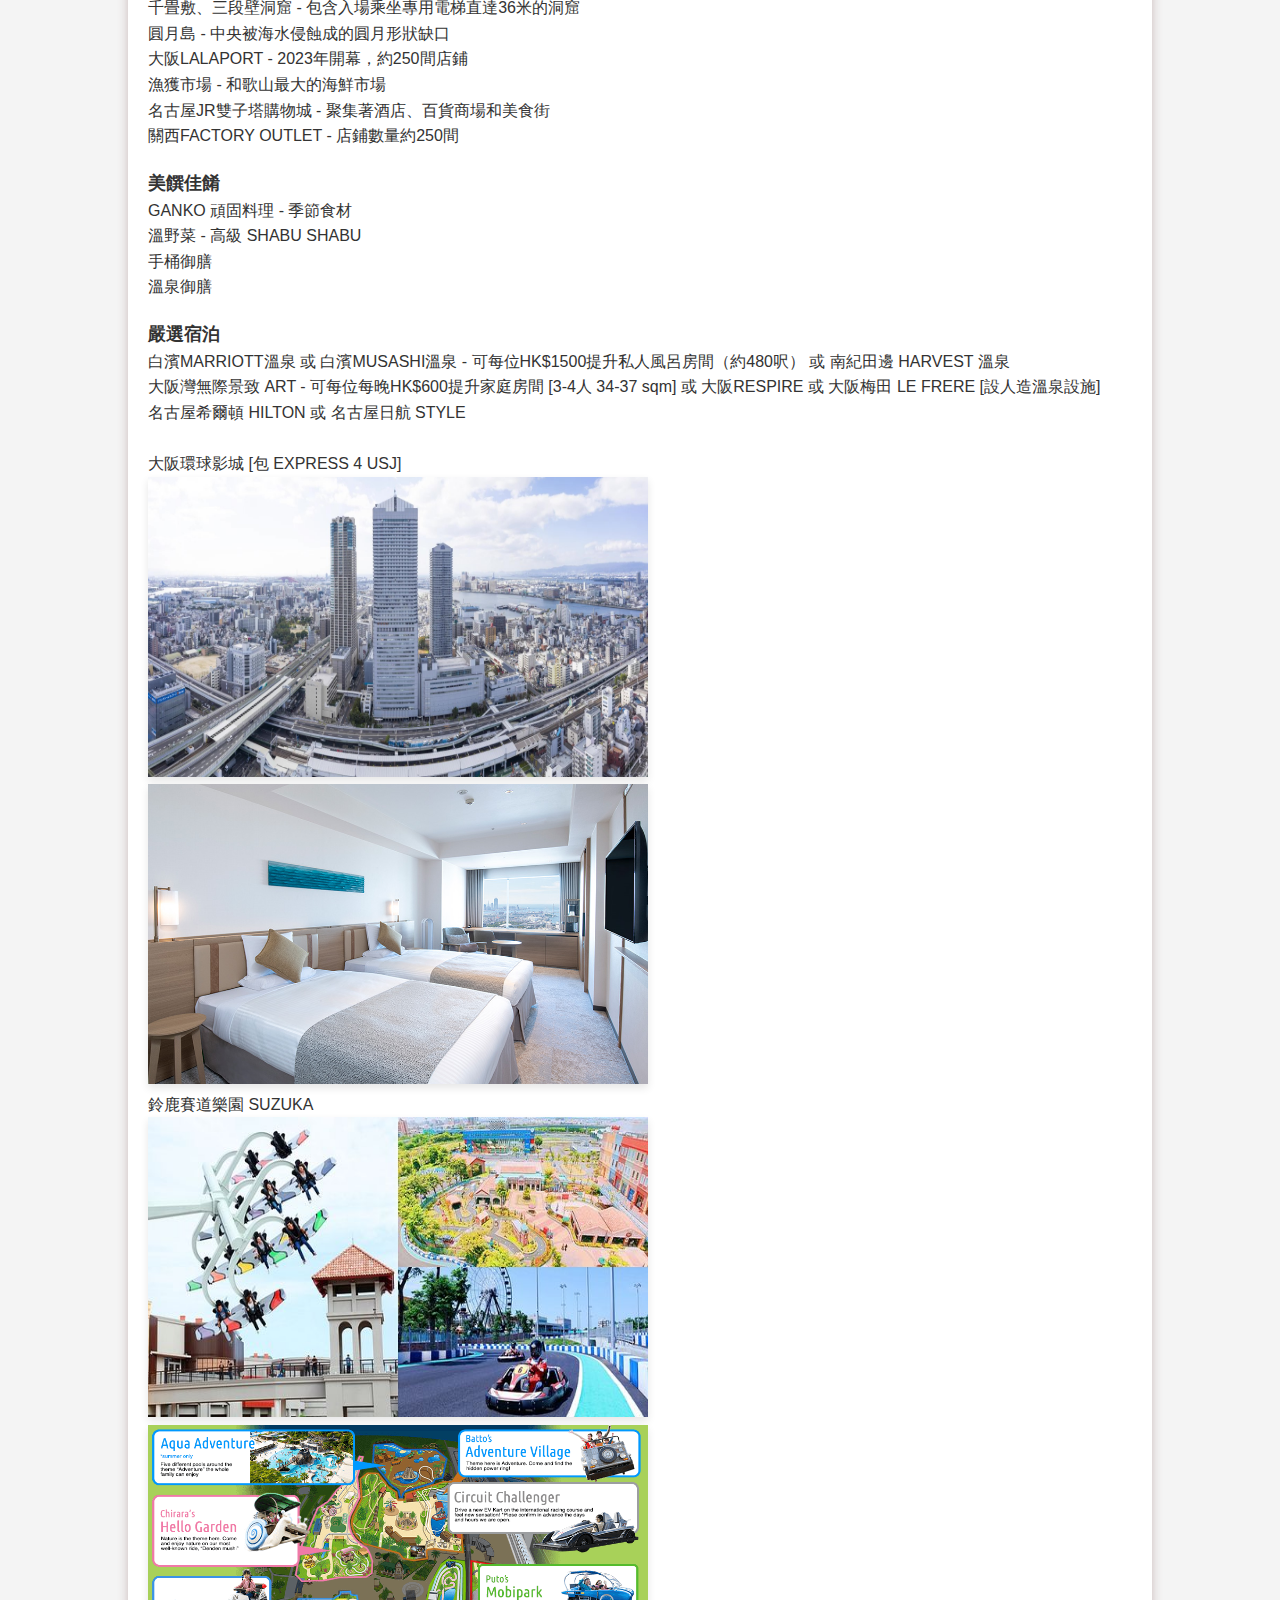
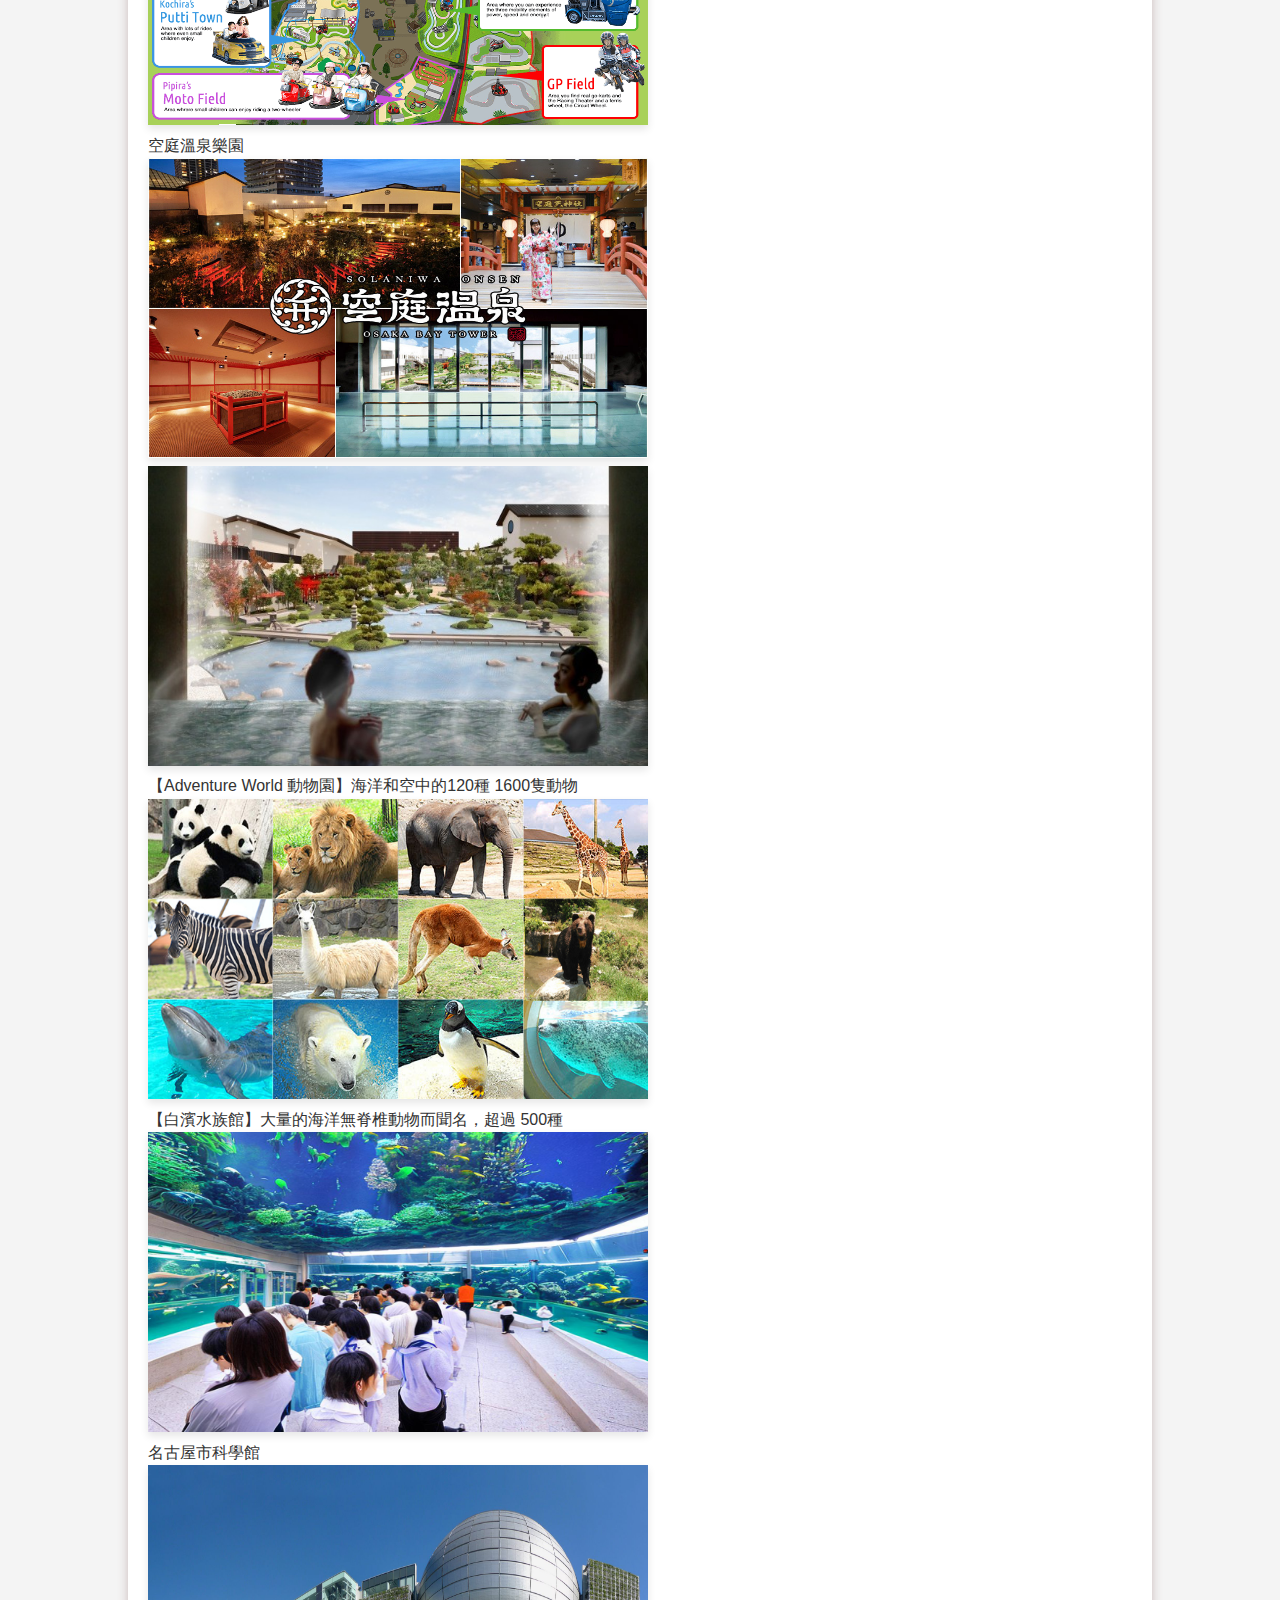
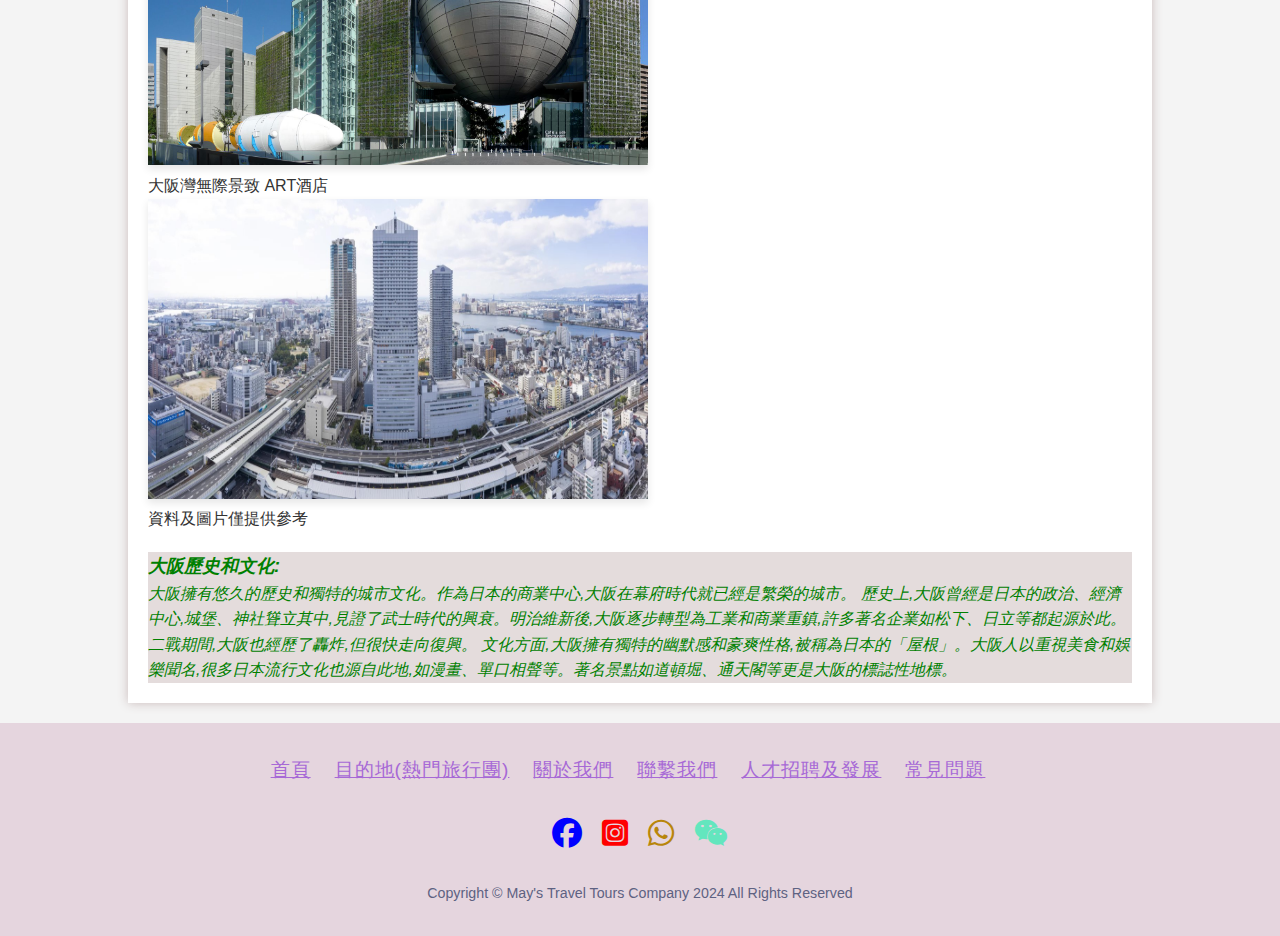
<file: Osaka.html>
<!DOCTYPE html>
<html lang="zh-Hant">
<head>
    <meta charset="UTF-8">
    <meta name="viewport" content="width=device-width, initial-scale=1.0">
    <meta name="大阪" content="日本 - 大阪/和歌山/奈良/京都">
    <title>探索之旅 - 大阪/和歌山/奈良/京都</title>
    <link rel="stylesheet" href="https://cdnjs.cloudflare.com/ajax/libs/font-awesome/6.6.0/css/all.min.css">
    <link rel="stylesheet" href="./css/Osaka.css">
    <link rel="icon" type="image/png" href="./Image/Logoicon.png" sizes="16x16">
</head>
<body>
    <header class="header">
        <h1>May's Travel Tours Company</h1>
    </header>
    
    <nav>
        <ul class="main-menu">
            <li><a href="./index.html">首頁</a></li>
            <li><a href="#">目的地(熱門旅行團)</a></li>
            <li><a href="./about_me.html">關於我們</a></li>
            <li><a href="./contact.html">聯繫我們</a></li>  
            <li><a href="./careers.html">人才招聘及發展</a></li>    
            <li><a href="./F&A.html" >常見問題</a></li>
     
                 

        </ul>
    </nav>
    
    <main class="main"> 
        <div class="container">
            <h1>[7天] [暑假限定] 國泰航空．大阪環球影城 [包 EXPRESS 4 USJ]．2晚和歌山臨海溫泉． 鈴鹿賽道樂園 SUZUKA．Team Lab聲光自然．空庭溫泉樂園．時令水果園 + 水族館 + Adventure World 動物園． GANKO頑固料理． 大阪灣景致 ART酒店</h1>
            <p class="special-paragraph">✈️早鳥優惠碼 JP2024⚡️最高減$300．主題樂園親子．臨海溫泉．名古屋HILTON/日航 STYLE．名古屋市科學館．大自然感動「三段壁洞窟．千疊敷」．關西 FACTORY OUTLET．大阪LALAPORT．手桶御膳．漁獲市場．溫野菜 SHABU．名古屋JR雙子塔購物城</p>
            
            <div class="content-wrapper">
                <table>
                    <tr>
                        <th>地區</th>
                        <td>日本 - 大阪/和歌山/奈良/京都</td>
                    </tr>
                    <tr>
                        <th>旅行團編號</th>
                        <td>JKM7CH</td>
                    </tr>
                    <tr>
                        <th>已成團日期</th>
                        <td>18/09,25/09</td>
                    </tr>
                    <tr>
                        <th>稅項+燃油費等</th>
                        <td>-</td>
                    </tr>
                    <tr>
                        <th>總費用</th>
                        <td>HK$ 16,999 +</td>
                    </tr>
                </table>
                <div class="destination">
                    <aside>
                        <h2>熱門旅行團</h2>
                        <ul>
                            <li><a href="./Tokyo.html">東京親子</a></li>
                            <li><a href="#">大阪環球影城</a></li>
                            <li><a href="./Kyushu.html">九州環島</a></li>
                          <li><a href="./Toyama.html">富山能登</a></li>
                        </ul>
                    </aside>
                </div>
            </div>
        </div>

        <div class="container highlights">
            <img src="./photo_only/Osaka.jpg" alt="大阪" class="highlight-photo" style="width: 80%">
            
            <div class="旅行團簡介">
                <h3>旅行團簡介</h3> 
                <div>
                    <h2>景點</h2>
                    <p>日本環球影城 - 包含 EXPRESS PASS 4</p>
                    <p>鈴鹿賽車場樂園 - 包含1 DAY PASS <a href="https://www.suzukacircuit.jp/" target="_blank">訪問網站</a></p>
                    <p>空庭溫泉 - 關西最大型溫泉主題樂園</p>
                    <p>大阪Team Lab - 結合藝術、科技、自然生態的奇幻夜間世界</p>
                    <p>白濱水族館 - 以大量海洋無脊椎動物聞名，超過500種</p>
                    <p>Adventure World 動物園 - 海洋和空中的120種1600隻動物</p>
                    <p>時令水果園 - 品嚐美味水果：桃；藍莓</p>
                    <p>名古屋市科學館 - 體驗-30攝氏度的極地和美妙的極光展覽，觀看8米高的人造龍捲風，放電實驗室</p>
                </div>
            
                <div>
                    <h2>名所</h2>
                    <p>千畳敷、三段壁洞窟 - 包含入場乘坐專用電梯直達36米的洞窟</p>
                    <p>圓月島 - 中央被海水侵蝕成的圓月形狀缺口</p>
                    <p>大阪LALAPORT - 2023年開幕，約250間店鋪</p>
                    <p>漁獲市場 - 和歌山最大的海鮮市場</p>
                    <p>名古屋JR雙子塔購物城 - 聚集著酒店、百貨商場和美食街</p>
                    <p>關西FACTORY OUTLET - 店鋪數量約250間</p>
                </div>
            
                <div>
                    <h2>美饌佳餚</h2>
                    <p>GANKO 頑固料理 - 季節食材</p>
                    <p>溫野菜 - 高級 SHABU SHABU</p>
                    <p>手桶御膳</p>
                    <p>溫泉御膳</p>
                </div>
                
                <div>
                    <h2>嚴選宿泊</h2>
                    <p>白濱MARRIOTT溫泉 或 白濱MUSASHI溫泉 - 可每位HK$1500提升私人風呂房間（約480呎） 或 南紀田邊 HARVEST 溫泉</p>
                    <p>大阪灣無際景致 ART - 可每位每晚HK$600提升家庭房間 [3-4人 34-37 sqm] 或 大阪RESPIRE 或 大阪梅田 LE FRERE [設人造溫泉設施]</p>
                    <p>名古屋希爾頓 HILTON 或 名古屋日航 STYLE</p>
                </div>
            </div>
            <br>
            <div class="photo column">
                <p>大阪環球影城 [包 EXPRESS 4 USJ]</p>
                <img src="./Oskao_Photoo_list/大阪灣景致ART酒店.jpg" alt="大阪環球影城" width="500" height="300">
                <img src="./Oskao_Photoo_list/大阪灣景致ART酒店2.jpg" alt="大阪環球影城 2nd" width="500" height="300">
                
                <p>鈴鹿賽道樂園 SUZUKA</p>
                <img src="./Oskao_Photoo_list/鈴鹿賽道樂園SUZUKAPARK.jpg" alt="鈴鹿賽道樂園 SUZUKA" width="500" height="300">
                <img src="./Oskao_Photoo_list/鈴鹿賽道樂園SUZUKAPARK2.png" alt="鈴鹿賽道樂園 SUZUKA 2" width="500" height="300">

                <p>空庭溫泉樂園</p>
                <img src="./Oskao_Photoo_list/空庭溫泉樂園.jpg" alt="空庭溫泉樂園" width="500" height="300">
                <img src="./Oskao_Photoo_list/空庭溫泉樂園2.jpg" alt="空庭溫泉樂園 2nd" width="500" height="300">

                <p>【Adventure World 動物園】海洋和空中的120種 1600隻動物</p>       
                <img src="./Oskao_Photoo_list/AdventureWorld動物園海洋和空中的120種1600隻動物2.jpg" alt="動物園海洋和空中的120種1600隻動物" width="500" height="300">

                <p>【白濱水族館】大量的海洋無脊椎動物而聞名，超過 500種</p>
                <img src="./Oskao_Photoo_list/白濱水族館大量的海洋無脊椎動物而聞名超過500種.jpg" alt="海洋和空中的120種 1600隻動物 2" width="500" height="300">

                <p>名古屋市科學館</p>
                <img src="./Oskao_Photoo_list/名古屋市科學館.jpg" alt="名古屋市科學館" width="500" height="300">
   
                <p>大阪灣無際景致 ART酒店</p>
                <img src="./Oskao_Photoo_list/大阪灣景致ART酒店.jpg" alt="大阪灣無際景hotel" width="500" height="300">
                
                <p>資料及圖片僅提供參考</p>
            </div>

            <div id="history-and-culture">
                <h2>大阪歷史和文化:</h2>
                <p>
                    大阪擁有悠久的歷史和獨特的城市文化。作為日本的商業中心,大阪在幕府時代就已經是繁榮的城市。

                    歷史上,大阪曾經是日本的政治、經濟中心,城堡、神社聳立其中,見證了武士時代的興衰。明治維新後,大阪逐步轉型為工業和商業重鎮,許多著名企業如松下、日立等都起源於此。二戰期間,大阪也經歷了轟炸,但很快走向復興。
                    
                    文化方面,大阪擁有獨特的幽默感和豪爽性格,被稱為日本的「屋根」。大阪人以重視美食和娛樂聞名,很多日本流行文化也源自此地,如漫畫、單口相聲等。著名景點如道頓堀、通天閣等更是大阪的標誌性地標。</p>
            </div>
        </div>
    </main>

    <footer class="footer">
        <ul class="footer-links">
            <li><a href="./index.html" class="footer-link">首頁</a></li>
            <li><a href="#" class="footer-link">目的地(熱門旅行團)</a></li>
            <li><a href="./about_me.html" class="footer-link">關於我們</a></li>
            <li><a href="./contact.html" class="footer-link">聯繫我們</a></li>
            <li><a href="./careers.html" class="footer-link">人才招聘及發展</a></li>
            <li><a href="./F&A.html" class="footer-link">常見問題</a></li>
        </ul>
        <ul class="social-icons">
            <li><a href="https://www.facebook.com/"><i class="fa-brands fa-facebook" style="color: blue;"></i></a></li>
            <li><a href="https://www.instagram.com/accounts/login/"><i class="fa-brands fa-square-instagram" style="color: red;"></i></a></li>
            <li><a href="https://api.whatsapp.com/send?phone=YOUR_PHONE_NUMBER"><i class="fa-brands fa-whatsapp" style="color: darkgoldenrod;"></i></a></li>
            <li><a href="https://web.wechat.com"><i class="fa-brands fa-weixin" style="color: #63E6BE;"></i></a></li> 
        </ul>
        <p class="copyright">
            copyright &copy; May's Travel Tours Company 2024 All rights reserved
        </p>
    </footer>
</body>
</html>
</file>
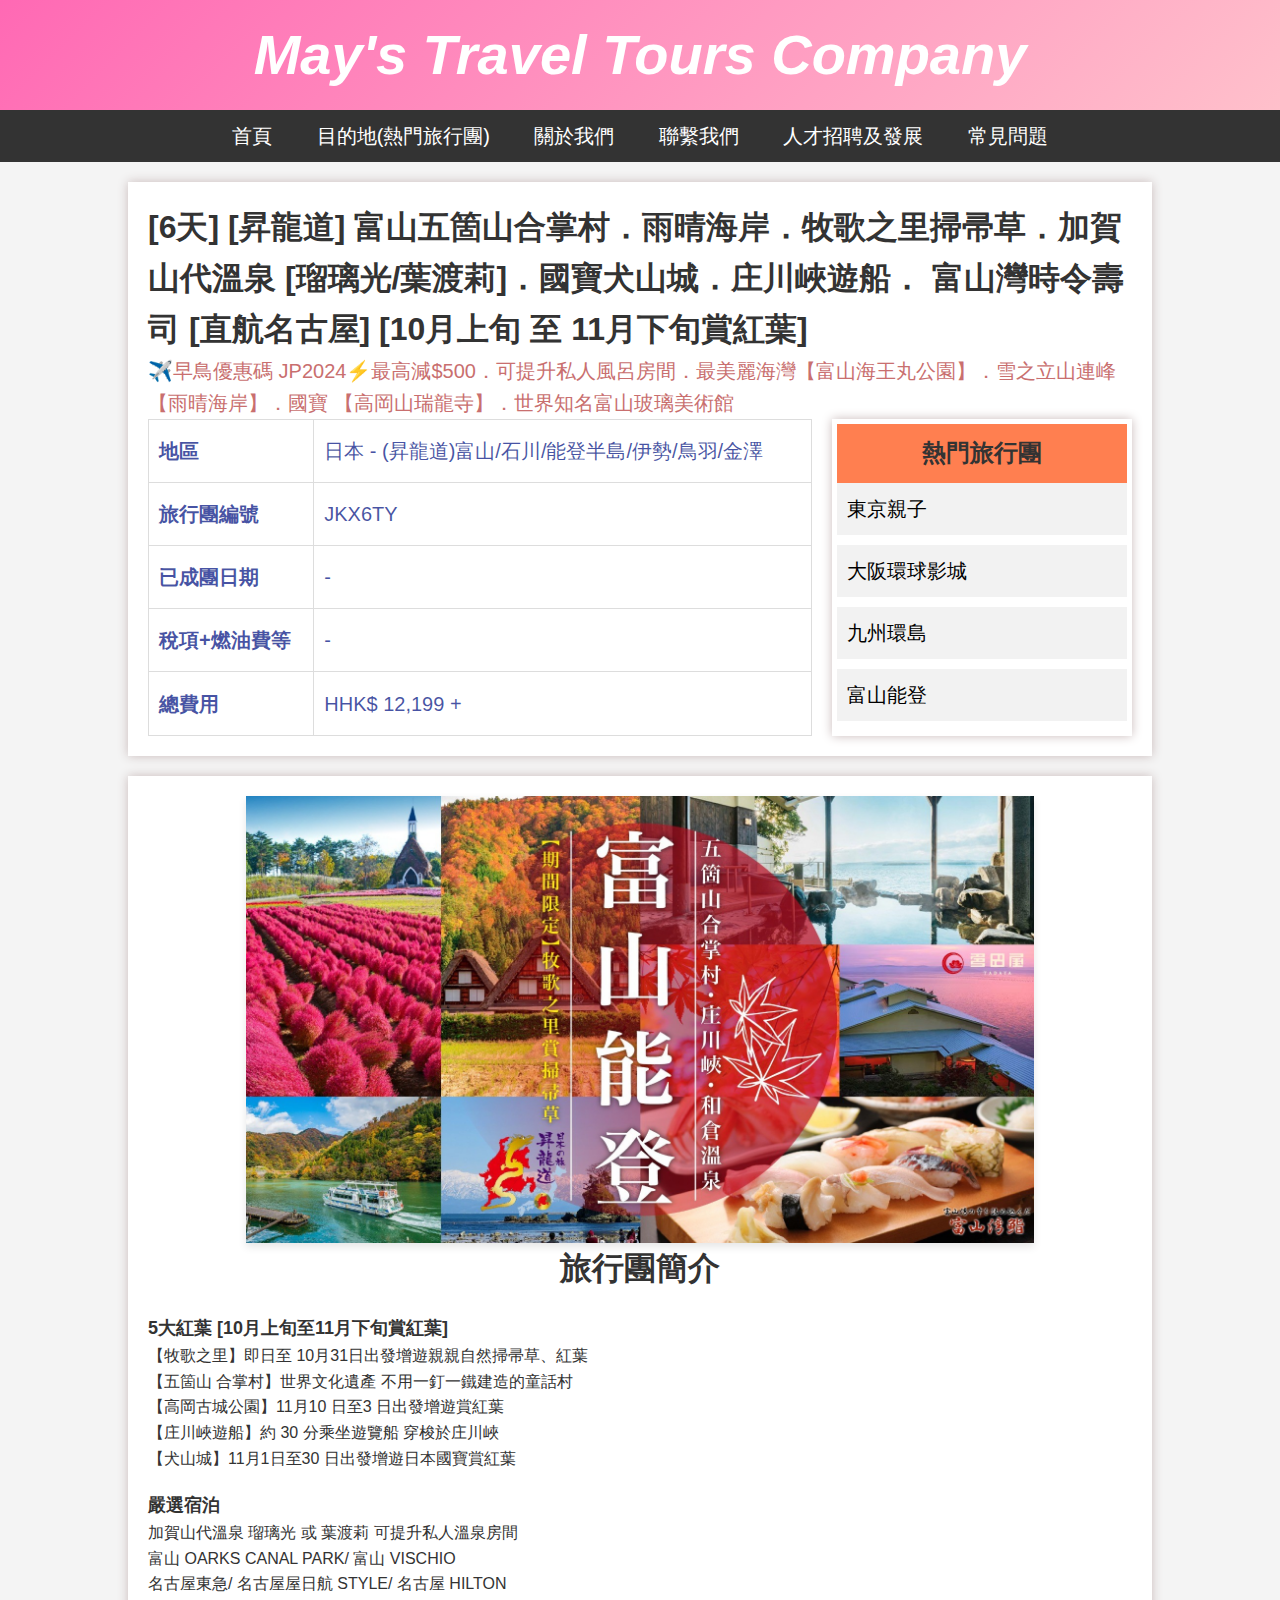
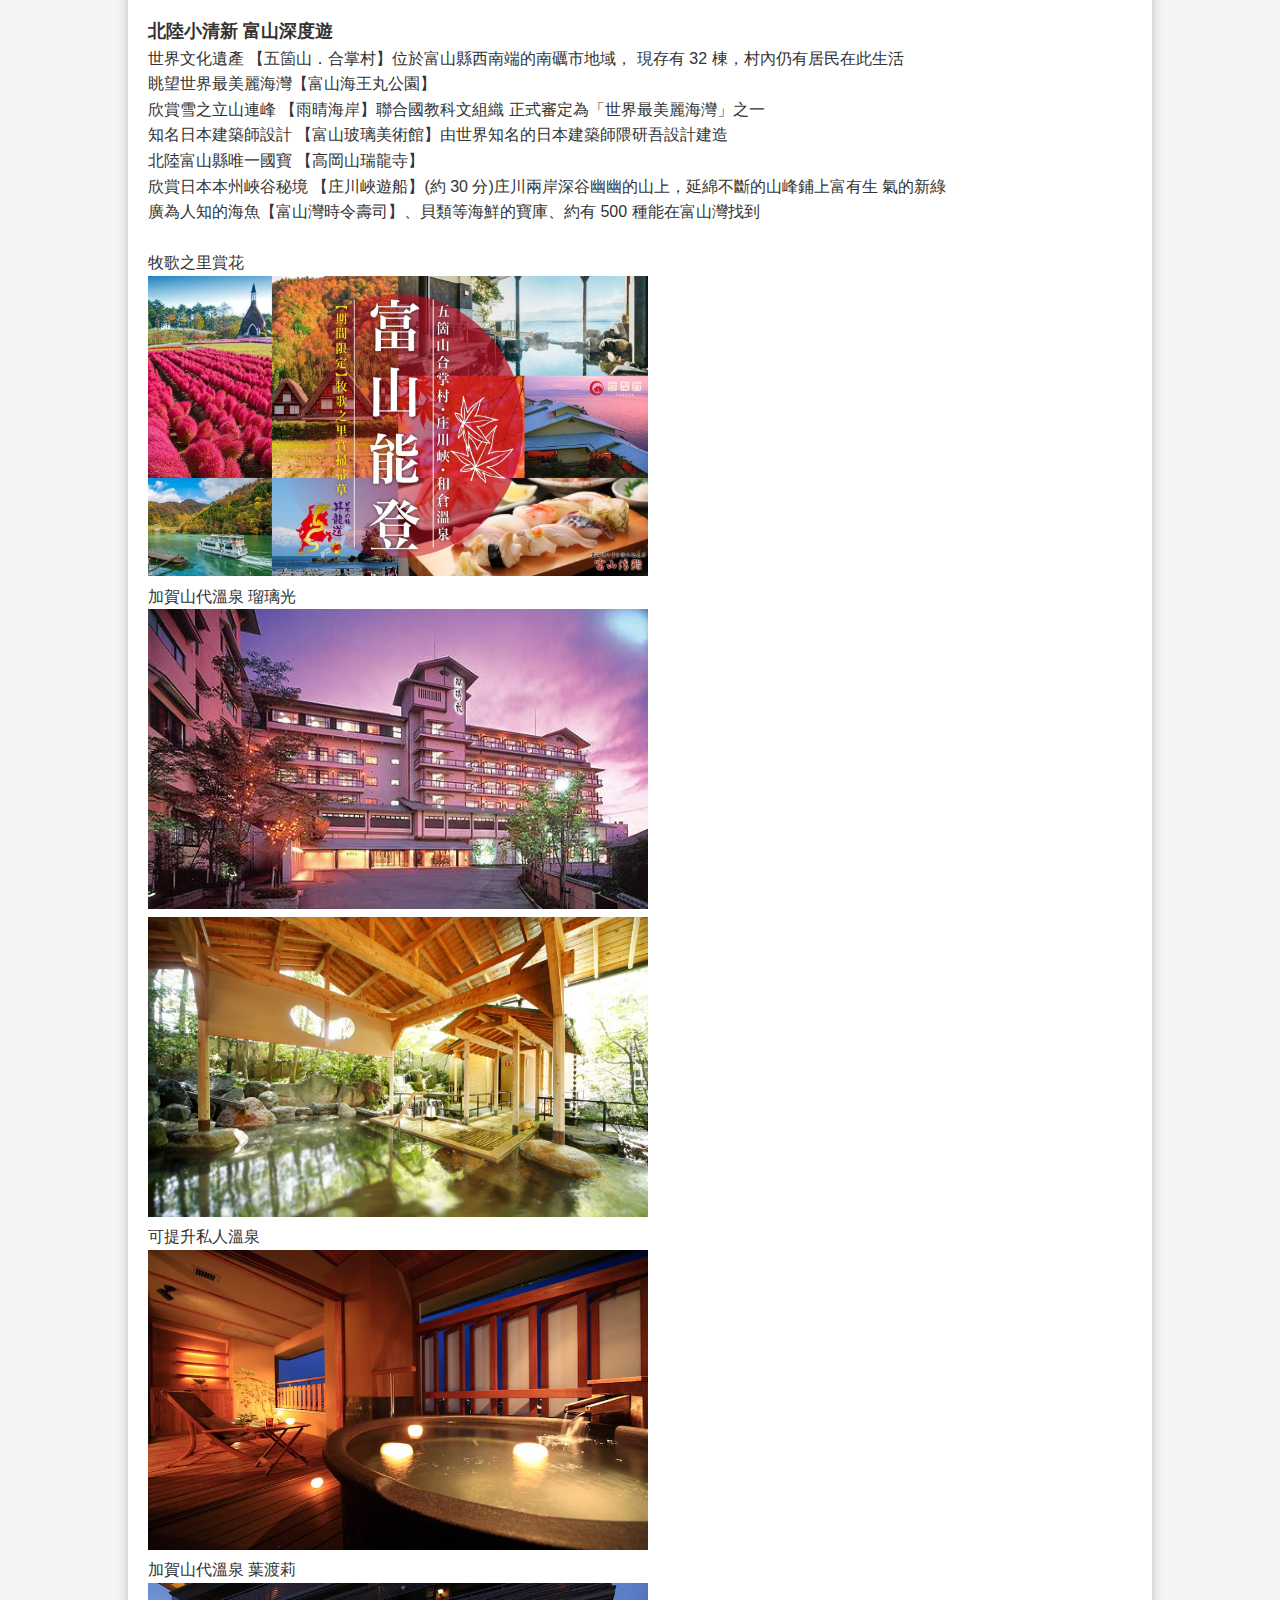
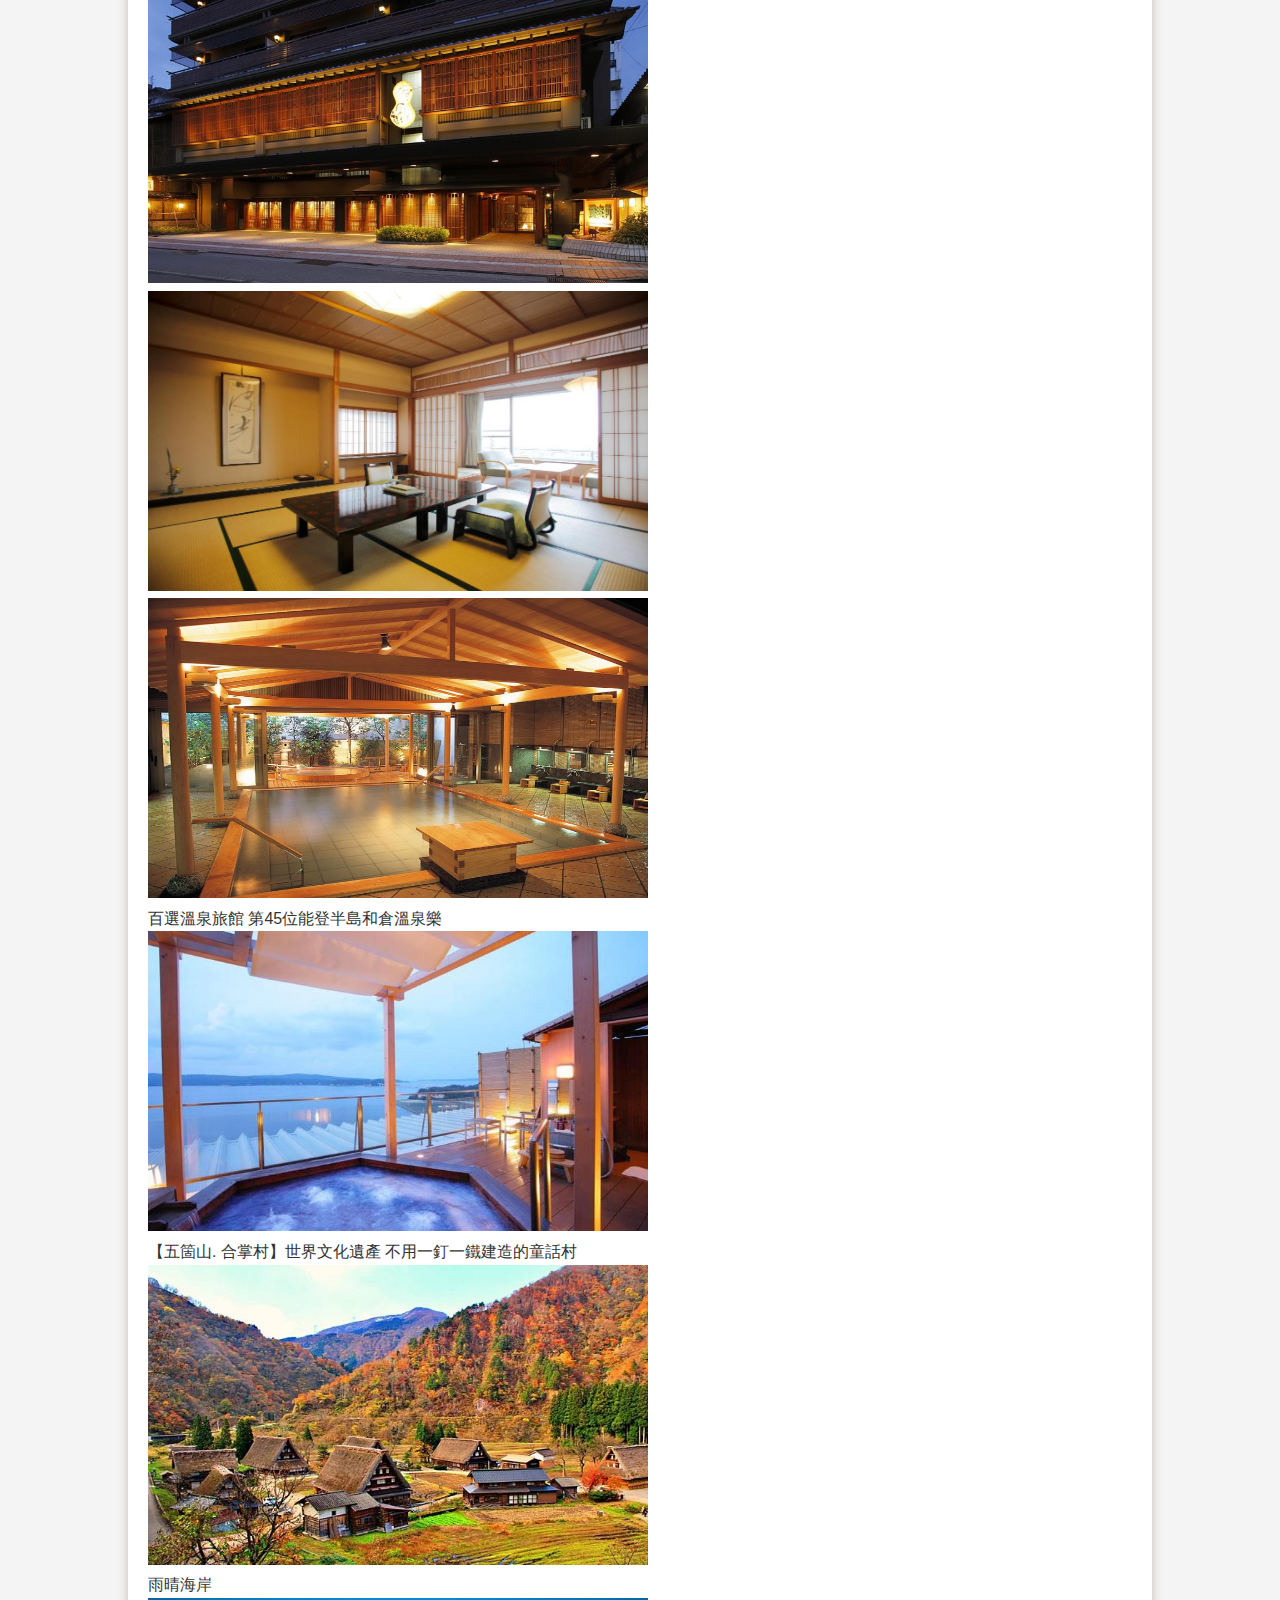
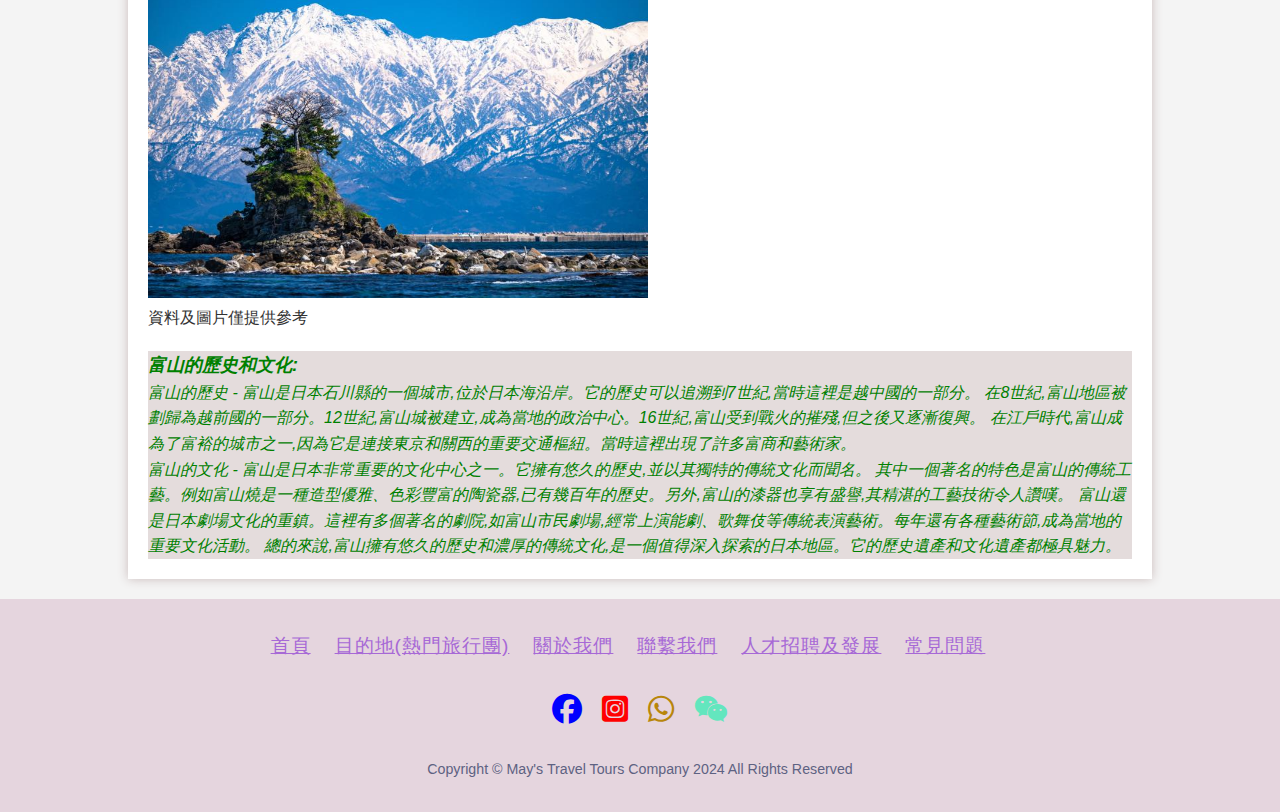
<file: Toyama.html>
<!DOCTYPE html>
<html lang="zh-Hant">
<head>
    <meta charset="UTF-8">
    <meta name="viewport" content="width=device-width, initial-scale=1.0">
    <meta name="富山" content="日本 - (昇龍道)富山/石川/能登半島/伊勢/鳥羽/金澤">
    <title>探索之旅 - (昇龍道)富山/石川/能登半島/伊勢/鳥羽/金澤</title>  
    <link rel="stylesheet" href="https://cdnjs.cloudflare.com/ajax/libs/font-awesome/6.6.0/css/all.min.css">
    <link rel="stylesheet" href="./css/Toyama.css">
    <link rel="icon" type="image/png" href="./Image/Logoicon.png" sizes="16x16">
</head>
<body>
    <header class="header">
        <h1>May's Travel Tours Company</h1>
    </header>
    
    <nav>
        <ul class="main-menu">
            <li><a href="./index.html">首頁</a></li>
            <li><a href="#">目的地(熱門旅行團)</a></li>
            <li><a href="./about_me.html">關於我們</a></li>
            <li><a href="./contact.html">聯繫我們</a></li>  
            <li><a href="./careers.html">人才招聘及發展</a></li>         
            <li><a href="./F&A.html" >常見問題</a></li>

        </ul>
    </nav>
    
    <main class="main"> 
        <section class="container">
            <h1>[6天] [昇龍道] 富山五箇山合掌村．雨晴海岸．牧歌之里掃帚草．加賀山代溫泉 [瑠璃光/葉渡莉]．國寶犬山城．庄川峽遊船． 富山灣時令壽司 [直航名古屋] [10月上旬 至 11月下旬賞紅葉]</h1>
            <p class="special-paragraph">✈️早鳥優惠碼 JP2024⚡️最高減$500．可提升私人風呂房間．最美麗海灣【富山海王丸公園】．雪之立山連峰【雨晴海岸】．國寶 【高岡山瑞龍寺】．世界知名富山玻璃美術館</p>

            <div class="content-wrapper">
                <table>
                    <tr>
                        <th>地區</th>
                        <td>日本 - (昇龍道)富山/石川/能登半島/伊勢/鳥羽/金澤</td>
                    </tr>
                    <tr>
                        <th>旅行團編號</th>
                        <td>JKX6TY</td>
                    </tr>
                    <tr>
                        <th>已成團日期</th>
                        <td>-</td>
                    </tr>
                    <tr>
                        <th>稅項+燃油費等</th>
                        <td>-</td>
                    </tr>
                    <tr>
                        <th>總費用</th>
                        <td>HHK$ 12,199 +</td>
                    </tr>
                </table>
                <div class="destination">
                    <aside>
                        <h2>熱門旅行團</h2>
                        <ul>
                            <li><a href="./Tokyo.html">東京親子</a></li>
                            <li><a href="./Osaka.html">大阪環球影城</a></li>
                            <li><a href="./Kyushu.html">九州環島</a></li>
                            <li><a href="#">富山能登</a></li>
                        </ul>
                    </aside>
                </div>
            </div>
        </section>

        <section class="container highlights">
            <img src="./photo_only/Toyama.jpg" alt="富山" class="highlight-photo" style="width: 80%">
            
            <div class="旅行團簡介">
                <h3>旅行團簡介</h3>           
                <h2>5大紅葉 [10月上旬至11月下旬賞紅葉]</h2>
                <p>【牧歌之里】即日至 10月31日出發增遊親親自然掃帚草、紅葉</p>
                <p>【五箇山 合掌村】世界文化遺產 不用一釘一鐵建造的童話村</p> 
                <p>【高岡古城公園】11月10 日至3 日出發增遊賞紅葉</p> 
                <p>【庄川峽遊船】約 30 分乘坐遊覽船 穿梭於庄川峽</p>
                <p>【犬山城】11月1日至30 日出發增遊日本國寶賞紅葉</p>
            </div>
            <div class="嚴選宿泊">
                <h2>嚴選宿泊</h2>
                <p>加賀山代溫泉 瑠璃光 或 葉渡莉 可提升私人溫泉房間</p>
                <p>富山 OARKS CANAL PARK/ 富山 VISCHIO</p>
                <p>名古屋東急/ 名古屋屋日航 STYLE/ 名古屋 HILTON</p> 
            </div>          
            <div class="北陸小清新">
               <h2>北陸小清新 富山深度遊</h2> 
               <p>世界文化遺產 【五箇山．合掌村】位於富山縣西南端的南礪市地域， 現存有 32 棟，村內仍有居民在此生活 </p>
               <p>眺望世界最美麗海灣【富山海王丸公園】</p>
               <p>欣賞雪之立山連峰   【雨晴海岸】聯合國教科文組織 正式審定為「世界最美麗海灣」之一</p>
               <p>知名日本建築師設計 【富山玻璃美術館】由世界知名的日本建築師隈研吾設計建造</p>
               <p>北陸富山縣唯一國寶 【高岡山瑞龍寺】</p>
               <p>欣賞日本本州峽谷秘境 【庄川峽遊船】(約 30 分)庄川兩岸深谷幽幽的山上，延綿不斷的山峰鋪上富有生 氣的新綠 </p>
               <p>廣為人知的海魚【富山灣時令壽司】、貝類等海鮮的寶庫、約有 500 種能在富山灣找到</p>
            </div>
            <br>
            <div class="photo column">
                <p>牧歌之里賞花</p>
                <img src="./Toyama_Photos_list/牧歌之里賞花.jpg" alt="牧歌之里賞花" width="500" height="300">

                <p>加賀山代溫泉 瑠璃光</p>
                <img src="./Toyama_Photos_list/加賀山代溫泉瑠璃光.jpg" alt="加賀山代溫泉 瑠璃光" width="500" height="300">
                <img src="./Toyama_Photos_list/加賀山代溫泉瑠璃光2.jpg" alt="加賀山代溫泉 瑠璃光" width="500" height="300">

                <p>可提升私人溫泉</p>
                <img src="./Toyama_Photos_list/可提升私人溫泉.jpg" alt="可提升私人溫泉" width="500" height="300">

                <p>加賀山代溫泉 葉渡莉</p>
                <img src="./Toyama_Photos_list/加賀山代溫泉葉渡莉.jpg" alt="加賀山代溫泉 葉渡莉" width="500" height="300">
                <img src="./Toyama_Photos_list/加賀山代溫泉葉渡莉2.jpg" alt="加賀山代溫泉 葉渡莉" width="500" height="300">
                <img src="./Toyama_Photos_list/加賀山代溫泉葉渡莉3.jpg" alt="加賀山代溫泉 葉渡莉" width="500" height="300">
                <p>百選溫泉旅館 第45位能登半島和倉溫泉樂</p>
                <img src="./Toyama_Photos_list/百選溫泉旅館第45位能登半島和倉溫泉樂2.jpg" alt="百選溫泉旅館 第45位能登半島和倉溫泉樂" width="500" height="300">
                <p>【五箇山. 合掌村】世界文化遺產 不用一釘一鐵建造的童話村</p>
                <img src="./Toyama_Photos_list/五箇山合掌村世界文化遺產不用一釘一鐵建造的童話村.jpg" alt="世界文化遺產 不用一釘一鐵建造的童話村" width="500" height="300">

                <p>雨晴海岸</p>
                <img src="./Toyama_Photos_list/雨晴海岸.jpg" alt="雨晴海岸" width="500" height="300">

                <p>資料及圖片僅提供參考</p>
            </div>
            <div id="history-and-culture">
                <h2>富山的歷史和文化:</h2>
                <p>
                    富山的歷史 -
                    富山是日本石川縣的一個城市,位於日本海沿岸。它的歷史可以追溯到7世紀,當時這裡是越中國的一部分。
                    在8世紀,富山地區被劃歸為越前國的一部分。12世紀,富山城被建立,成為當地的政治中心。16世紀,富山受到戰火的摧殘,但之後又逐漸復興。
                    在江戶時代,富山成為了富裕的城市之一,因為它是連接東京和關西的重要交通樞紐。當時這裡出現了許多富商和藝術家。</p>
                    <p>富山的文化 -
                    富山是日本非常重要的文化中心之一。它擁有悠久的歷史,並以其獨特的傳統文化而聞名。
                    其中一個著名的特色是富山的傳統工藝。例如富山燒是一種造型優雅、色彩豐富的陶瓷器,已有幾百年的歷史。另外,富山的漆器也享有盛譽,其精湛的工藝技術令人讚嘆。
                    富山還是日本劇場文化的重鎮。這裡有多個著名的劇院,如富山市民劇場,經常上演能劇、歌舞伎等傳統表演藝術。每年還有各種藝術節,成為當地的重要文化活動。
                    總的來說,富山擁有悠久的歷史和濃厚的傳統文化,是一個值得深入探索的日本地區。它的歷史遺產和文化遺產都極具魅力。</p>
            </div>
        </section>
    </main>

    <footer class="footer">
        <ul class="footer-links">
            <li><a href="./index.html" class="footer-link">首頁</a></li>
            <li><a href="#" class="footer-link">目的地(熱門旅行團)</a></li>
            <li><a href="./about_me.html" class="footer-link">關於我們</a></li>
            <li><a href="./contact.html" class="footer-link">聯繫我們</a></li>
            <li><a href="./careers.html" class="footer-link">人才招聘及發展</a></li>
            <li><a href="./F&A.html" class="footer-link">常見問題</a></li>
        </ul>
        
        <ul class="social-icons">
            <li><a href="https://www.facebook.com/"><i class="fa-brands fa-facebook" style="color: blue;"></i></a></li>
            <li><a href="https://www.instagram.com/accounts/login/"><i class="fa-brands fa-square-instagram" style="color: red;"></i></a></li>
            <li><a href="https://api.whatsapp.com/send?phone=YOUR_PHONE_NUMBER"><i class="fa-brands fa-whatsapp" style="color: darkgoldenrod;"></i></a></li>
            <li><a href="https://web.wechat.com"><i class="fa-brands fa-weixin" style="color: #63E6BE;"></i></a></li> 
        </ul>
        <p class="copyright">
            copyright &copy; May's Travel Tours Company 2024 All rights reserved
        </p>
    </footer>
</body>
</html>
</file>
<file: css/index.css>
* {
    margin: 0;
    padding: 0;
    box-sizing: border-box;
     /* border: 1px solid; */

}

.container {
    display: flex;
    justify-content: center;
    align-items: center;
    gap: 20px;
    margin: 30px 0;
    background: linear-gradient(rgba(44, 174, 186, 0.7), rgba(143, 82, 82, 0.7));
    max-width: auto;
    margin: 0 auto;
    padding: 20px;
}

body {
    font-family: 'Arial', sans-serif;
    line-height: 1.6;
    background-color: white;
    color: #333;
}

.header {
    background: linear-gradient(135deg, #ff69b4, #ffc0cb);
    color: white;
    padding: 10px 20px;
    font-size: 28px;
    text-align: center;
    font-style: italic;
}

.main-menu {
    list-style: none;
    background: #333;
    display: flex;
    justify-content: center;
}

.main-menu a {
    color: white;
    text-decoration: none;
    padding: 10px 20px;
    display: block;
}

.main-menu li {
    display: inline;
    font-size: 20px;
}

.main-menu a:hover {
    background: #50b3a2;
}

.responsive-img {
    width: 100%;
    height: auto; /* 使图片高度自适应 */
    object-fit: cover; /* 保持图片比例并裁剪 */
    box-shadow: 0 4px 8px rgba(0, 0, 0, 0.1); /* 添加立体效果 */
    transition: transform 0.3s ease; /* 添加过渡效果 */
}

.responsive-img:hover {
    transform: translateY(-5px); /* 鼠标悬停时向上移动 */
}

.destinations {
    font-size: 25px;
    text-align: left;
    margin: 20px;
    max-width: 1600px;
    margin-left: 10%;
    margin-right: 10%;
}

.footer {
    background: rgb(229, 213, 222);
    text-align: center;
    padding: 2rem;
}

.footer-links, .social-icons {
    list-style: none;
    display: flex;
    justify-content: center;
    margin-bottom: 1.5rem;
    flex-wrap: wrap;
}

.footer-link {
    color: rgb(167, 105, 214);
    text-transform: capitalize;
    font-size: 1.2rem;
    margin-right: 1.5rem;
    letter-spacing: 1px;
    transition: all 0.3s ease;
}

.footer-link:hover {
    color: blueviolet;
}

.social-icons a {
    color: #333;
    font-size: 30px;
    margin: 0 10px;
}

.social-icons a:hover {
    color: yellowgreen;
}

.copyright {
    text-transform: capitalize;
    color: #5e6282;
    font-size: 0.88889rem;
}
</file>
<file: css/about me.css>
* {
    margin: 0;
    padding: 0;
    box-sizing: border-box;
    /* border: 1px solid; */

}

.header {
    background: linear-gradient(135deg, #ff69b4, #ffc0cb);
    color: white;
    padding: 10px 20px;
    font-size: 28px;
    text-align: center;
    font-style: italic;
}

.main-menu {
    list-style: none;
    background: #333;
    display: flex;
    justify-content: center;
}
.main-menu a {
    color: white;
    text-decoration: none;
    padding: 10px 20px;
    display: block;
}

.main-menu li {
  display: inline;
  font-size: 20px;
}

.main-menu a:hover {
    background: #50b3a2;
}

main {
    padding: 40px;
    background-color: #fff;
    color: #333;
    box-shadow: 0 0 10px rgba(0, 0, 0, 0.1);
    margin: 20px auto;
    max-width: 1200px;
}

section {
    margin-bottom: 40px;
}

h2 {
    color: #244b35;
    border-bottom: 2px solid #244b35;
    padding-bottom: 10px;
    margin-bottom: 20px;
}

p {
    line-height: 1.6;
    margin-bottom: 20px;
}

ul {
    list-style-type: none;
    padding: 0;
 } 

 .awards-list {
        background: #ffffff; /* White background */
        margin-bottom: 5px;
        padding: 10px;
        border-left: 4px solid #244b35;
 }  
 footer {
    background-color: #333;
    color: #fff;
    text-align: center;
    padding: 20px;
}
 
.footer {
    background: rgb(229, 213, 222);
    text-align: center;
    padding: 2rem;
  }
  
  .footer-links, .social-icons {
    list-style: none;
    display: flex;
    justify-content: center;
    margin-bottom: 1.5rem;
    flex-wrap: wrap;
  }
  
  .footer-link {
    color: rgb(167, 105, 214);
    text-transform: capitalize;
    font-size: 1.2rem;
    margin-right: 1.5rem;
    letter-spacing: 1px;
    transition: all 0.3s ease;
  }
  
  .footer-link:hover {
    color: blueviolet;
  }
  
  .social-icons a {
    color: #333;
    font-size: 30px;
    margin: 0 10px;
  }
  
  .social-icons a:hover {
    color: yellowgreen;
  }
  
  .copyright {
    text-transform: capitalize;
    color: #5e6282;
    font-size: 0.88889rem;
  }
</file>
<file: css/about_me.css>
* {
    margin: 0;
    padding: 0;
    box-sizing: border-box;
    /* border: 1px solid; */

}

.header {
    background: linear-gradient(135deg, #ff69b4, #ffc0cb);
    color: white;
    padding: 10px 20px;
    font-size: 28px;
    text-align: center;
    font-style: italic;
}

.main-menu {
    list-style: none;
    background: #333;
    display: flex;
    justify-content: center;
}
.main-menu a {
    color: white;
    text-decoration: none;
    padding: 10px 20px;
    display: block;
}

.main-menu li {
  display: inline;
  font-size: 20px;
}

.main-menu a:hover {
    background: #50b3a2;
}

main {
    padding: 40px;
    background-color: #fff;
    color: #333;
    box-shadow: 0 0 10px rgba(0, 0, 0, 0.1);
    margin: 20px auto;
    max-width: 1200px;
}

section {
    margin-bottom: 40px;
}

h2 {
    color: #244b35;
    border-bottom: 2px solid #244b35;
    padding-bottom: 10px;
    margin-bottom: 20px;
}

p {
    line-height: 1.6;
    margin-bottom: 20px;
}

ul {
    list-style-type: none;
    padding: 0;
 } 

 .awards-list {
        background: #ffffff; /* White background */
        margin-bottom: 5px;
        padding: 10px;
        border-left: 4px solid #244b35;
 }  
 footer {
    background-color: #333;
    color: #fff;
    text-align: center;
    padding: 20px;
}
 
.footer {
    background: rgb(229, 213, 222);
    text-align: center;
    padding: 2rem;
  }
  
  .footer-links, .social-icons {
    list-style: none;
    display: flex;
    justify-content: center;
    margin-bottom: 1.5rem;
    flex-wrap: wrap;
  }
  
  .footer-link {
    color: rgb(167, 105, 214);
    text-transform: capitalize;
    font-size: 1.2rem;
    margin-right: 1.5rem;
    letter-spacing: 1px;
    transition: all 0.3s ease;
  }
  
  .footer-link:hover {
    color: blueviolet;
  }
  
  .social-icons a {
    color: #333;
    font-size: 30px;
    margin: 0 10px;
  }
  
  .social-icons a:hover {
    color: yellowgreen;
  }
  
  .copyright {
    text-transform: capitalize;
    color: #5e6282;
    font-size: 0.88889rem;
  }
</file>
<file: css/careers.css>
* {
  margin: 0;
  padding: 0;
  box-sizing: border-box;
    /* border: 1px solid; */

}

.header {
  background: linear-gradient(135deg, #ff69b4, #ffc0cb);
  color: white;
  padding: 10px 20px;
  font-size: 28px;
  text-align: center;
  font-style: italic;
}

.main-menu {
  list-style: none;
  background: #333;
  text-align: center;
}

.main-menu li {
  display: inline;
  font-size: 20px;
}

.main-menu a {
  color: white;
  text-decoration: none;
  padding: 10px 20px;
  display: inline-block;
  transition: background 0.3s ease;
  
}

.main-menu a:hover {
  background: #50b3a2;
}

body {
  font-family: Arial, sans-serif;
  font-size: 16px;
  line-height: 1.5;
  color: #333;
}

.job-vacancy {
  padding: 40px;
  background-color: #f5f5f5;
}

.job-vacancy h2 {
  font-size: 24px;
  font-weight: bold;
  margin-bottom: 20px;
}

.job-listing {
  display: grid;
  grid-template-columns: repeat(auto-fit, minmax(300px, 1fr));
  grid-gap: 30px;
}

.job-item {
  background-color: #fff;
  padding: 20px;
  border-radius: 5px;
  box-shadow: 0 2px 6px rgba(0, 0, 0, 0.1);
}

.job-item h3 {
  font-size: 18px;
  font-weight: bold;
  margin-bottom: 10px;
}

.job-item p {
  margin-bottom: 10px;
}

.job-item ul {
  list-style-type: disc;
  padding-left: 20px;
  margin-bottom: 10px;
}

@media (max-width: 768px) {
  .job-vacancy {
    padding: 20px;
  }

  .job-listing {
    grid-template-columns: 1fr;
  }
}

.footer {
  background: rgb(229, 213, 222);
  text-align: center;
  padding: 2rem;
}

.footer-links, .social-icons {
  list-style: none;
  display: flex;
  justify-content: center;
  margin-bottom: 1.5rem;
  flex-wrap: wrap;
}

.footer-link {
  color: rgb(167, 105, 214);
  text-transform: capitalize;
  font-size: 1.2rem;
  margin-right: 1.5rem;
  letter-spacing: 1px;
  transition: all 0.3s ease;
}

.footer-link:hover {
  color: blueviolet;
}

.social-icons a {
  color: #333;
  font-size: 30px;
  margin: 0 10px;
}

.social-icons a:hover {
  color: yellowgreen;
}

.copyright {
  text-transform: capitalize;
  color: #5e6282;
  font-size: 0.88889rem;
}
</file>
<file: css/contact.css>
* {
  margin: 0;
  padding: 0;
  box-sizing: border-box;
}

body {
  font-family: 'Arial', sans-serif;
  line-height: 1.6;
  background-color: white;
  color: #333;
}

.header {
  background: linear-gradient(135deg, #ff69b4, #ffc0cb);
  color: white;
  padding: 10px 20px;
  font-size: 28px;
  text-align: center;
  font-style: italic;
}

.main-menu {
  list-style: none;
  background: #333;
  text-align: center;
}

.main-menu li {
  display: inline;
  font-size: 20px;
}

.main-menu a {
  color: white;
  text-decoration: none;
  padding: 10px 20px;
  display: inline-block;
  transition: background 0.3s ease;
}

.main-menu a:hover {
  background: #50b3a2;
}

.customer-service, .service-center {
  max-width: 800px;
  margin: 20px auto;
  padding: 20px;
}

.customer-service p {
  font-size: 16px;
  line-height: 1.5;
  margin-bottom: 30px;
}

.contact-info {
  display: grid;
  grid-template-columns: repeat(2, 1fr);
  grid-gap: 20px;
}

.form-group {
  display: flex;
  flex-direction: column;
}

label {
  font-size: 14px;
  font-weight: bold;
  margin-bottom: 5px;
}

input, textarea {
  padding: 10px;
  border: 1px solid #ccc;
  border-radius: 4px;
  font-size: 14px;
}

textarea {
  resize: vertical;
  min-height: 100px;
}

.submit-btn {
  background-color: #e91e63;
  color: #fff;
  border: none;
  border-radius: 4px;
  padding: 10px 20px;
  font-size: 16px;
  cursor: pointer;
  margin-top: 20px;
}

.submit-btn:hover {
  background-color: #c2185b;
}

@media (max-width: 768px) {
  .contact-info {
    grid-template-columns: 1fr;
  }
}

.service-center {
  background-color: #f9f9f9;
  border: 1px solid #ddd;
}

.service-center h2, .service-center h3 {
  margin-top: 20px;
}

.service-center p {
  margin: 10px 0;
}

.footer {
  background: rgb(229, 213, 222);
  text-align: center;
  padding: 2rem;
}

.footer-links, .social-icons {
  list-style: none;
  display: flex;
  justify-content: center;
  margin-bottom: 1.5rem;
  flex-wrap: wrap;
}

.footer-link {
  color: rgb(167, 105, 214);
  text-transform: capitalize;
  font-size: 1.2rem;
  margin-right: 1.5rem;
  letter-spacing: 1px;
  transition: all 0.3s ease;
}

.footer-link:hover {
  color: blueviolet;
}

.social-icons a {
  color: #333;
  font-size: 30px;
  margin: 0 10px;
}

.social-icons a:hover {
  color: yellowgreen;
}

.copyright {
  text-transform: capitalize;
  color: #5e6282;
  font-size: 0.88889rem;
}
</file>
<file: css/F&A.css>
* {
  margin: 0;
  padding: 0;
  box-sizing: border-box;
    /* border: 1px solid; */

}

.header {
  background: linear-gradient(135deg, #ff69b4, #ffc0cb);
  color: white;
  padding: 10px 20px;
  font-size: 28px;
  text-align: center;
  font-style: italic;
}

.header h1 {
  color: white;
}
.main-menu {
  list-style: none;
  background: #333;
  text-align: center;
}

.main-menu li {
  display: inline;
  font-size: 20px;
}

.main-menu a {
  color: white;
  text-decoration: none;
  padding: 10px 20px;
  display: inline-block;
  transition: background 0.3s ease;
}

.main-menu a:hover {
  background: #50b3a2;
}


body {
  font-family: Arial, sans-serif;
  font-size: 16px;
  line-height: 1.5;
  color: #333;
}

h1, h2 {
  color: #333;
}

.faq-section {
  margin-bottom: 20px;
  margin-left: 50px;
  margin-right: auto;
}

.question {
  font-weight: bold;
  color: #007BFF;
}

.answer {
  margin-top: 5px;
}

.footer {
  background: rgb(229, 213, 222);
  text-align: center;
  padding: 2rem;
}

.footer-links, .social-icons {
  list-style: none;
  display: flex;
  justify-content: center;
  margin-bottom: 1.5rem;
  flex-wrap: wrap;
}

.footer-link {
  color: rgb(167, 105, 214);
  text-transform: capitalize;
  font-size: 1.2rem;
  margin-right: 1.5rem;
  letter-spacing: 1px;
  transition: all 0.3s ease;
}

.footer-link:hover {
  color: blueviolet;
}

.social-icons a {
  color: #333;
  font-size: 30px;
  margin: 0 10px;
}

.social-icons a:hover {
  color: yellowgreen;
}

.copyright {
  text-transform: capitalize;
  color: #5e6282;
  font-size: 0.88889rem;
}
</file>
<file: css/Kyushu.css>
* {
    margin: 0;
    padding: 0;
    box-sizing: border-box;
    /* border: 1px solid; */
}

body {
    font-family: 'Arial', sans-serif;
    line-height: 1.6;
    background: #f4f4f4; 
    color: #333;
}

.header {
    background: linear-gradient(135deg, #ff69b4, #ffc0cb);
    color: white;
    padding: 10px 20px;
    font-size: 28px;
    text-align: center;
    font-style: italic;
}

.container {
    width: 80%;
    margin: 20px auto;
    overflow: hidden;
    background: white;
    padding: 20px;
    box-shadow: 0 0 10px rgb(201, 187, 187);
}

.container h1{
    font-size : 25px;
}


.main .container .special-paragraph {
    color: rgb(201, 111, 111);
    font-size: 20px;
}

.main-menu {
    list-style: none;
    background: #333;
    text-align: center;
}

.main-menu li {
    display: inline;
    font-size: 20px;
}

.main-menu a {
    color: white;
    text-decoration: none;
    padding: 10px 20px;
    display: inline-block;
    transition: background 0.3s ease;
}

.main-menu a:hover {
    background: #50b3a2;
}

table {
    width: 80%;
    border-collapse: collapse;
}

table, th, td {
    border: 1px solid #ddd;
    color: rgba(10, 26, 134, 0.75);
    font-size: 20px;
}

th, td {
    padding: 10px;
    text-align: left;
}

.destination aside {
    width: 300px; 
    padding: 5px; 
}

aside {
    width: 500px;
    margin-left: 20px;
    box-shadow: 0 0 10px rgb(201, 187, 187);
}

aside h2 {
    background-color: coral;
    display: flex;
    justify-content: center;
    padding: 10px;
    margin-bottom: 0;
}

aside ul {
    list-style-type: none;
    padding: 0;
    margin: 0;
}

aside li {
    padding: 10px;
    background-color: #f2f2f2;
    margin-bottom: 10px;
    font-size: 20px;
}

aside a {
    color: black;
    text-decoration: none;
}

aside a:hover {
    color: #a74141;
}

.highlights h2 {
    margin-top:20px;
    font-size: large;
    color: #333;
}

.highlights h3 {
    color: #333;
    font-size: 2em;
    text-align: center;
}

.highlights ul {
    list-style: none;
    padding: 0;
}

.highlights li {
    margin-bottom: 10px;
}

#history-and-culture h2, 
#history-and-culture p {
    color: green;
    background: rgb(228, 220, 220);
    font-style: italic;
}

.content-wrapper {
    display: flex;
    justify-content: space-between;
}

.highlight-photo {
    width: 80%;
    height: auto;
    display: block;
    margin: 0 auto;
    box-shadow: 0 4px 8px rgba(0, 0, 0, 0.1);
}

.photo img {
    box-shadow: 0 4px 8px rgba(0, 0, 0, 0.1);
}

.footer {
    background: rgb(229, 213, 222);
    text-align: center;
    padding: 2rem;
}

.footer-links, .social-icons {
    list-style: none;
    display: flex;
    justify-content: center;
    margin-bottom: 1.5rem;
    flex-wrap: wrap;
}

.footer-link {
    color: rgb(167, 105, 214);
    text-transform: capitalize;
    font-size: 1.2rem;
    margin-right: 1.5rem;
    letter-spacing: 1px;
    transition: color 0.3s ease;
}

.footer-link:hover {
    color: blueviolet;
}

.social-icons a {
    color: #333;
    font-size: 30px;
    margin: 0 10px;
    transition: color 0.3s ease;
}

.social-icons a:hover {
    color: yellowgreen;
}

.copyright {
    text-transform: capitalize;
    color: #5e6282;
    font-size: 0.88889rem;
}
</file>
<file: css/Osaka.css>
* {
    margin: 0;
    padding: 0;
    box-sizing: border-box;
    /* border: 1px solid; */
}

body {
    font-family: 'Arial', sans-serif;
    line-height: 1.6;
    background: #f4f4f4; 
    color: #333;
}

.header {
    background: linear-gradient(135deg, #ff69b4, #ffc0cb);
    color: white;
    padding: 10px 20px;
    font-size: 28px;
    text-align: center;
    font-style: italic;
}

.container {
    width: 80%;
    margin: 20px auto;
    overflow: hidden;
    background: white;
    padding: 20px;
    box-shadow: 0 0 10px rgb(201, 187, 187);
}

.container H1{
    font-size: 25px;
}

.main .container .special-paragraph {
    color: rgb(201, 111, 111);
    font-size: 20px;
}

.main-menu {
    list-style: none;
    background: #333;
    text-align: center;
}

.main-menu li {
    display: inline;
    font-size: 20px;
}

.main-menu a {
    color: white;
    text-decoration: none;
    padding: 10px 20px;
    display: inline-block;
    transition: background 0.3s ease;
}

.main-menu a:hover {
    background: #50b3a2;
}

table {
    width: 80%;
    border-collapse: collapse;
}

table, th, td {
    border: 1px solid #ddd;
    color: rgba(10, 26, 134, 0.75);
    font-size: 20px;
}

th, td {
    padding: 10px;
    text-align: left;
}

.destination aside {
    width: 300px; 
    padding: 5px; 
}

aside {
    width: 500px;
    margin-left: 20px;
    box-shadow: 0 0 10px rgb(201, 187, 187);
}

aside h2 {
    background-color: coral;
    display: flex;
    justify-content: center;
    padding: 10px;
    margin-bottom: 0;
}

aside ul {
    list-style-type: none;
    padding: 0;
    margin: 0;
}

aside li {
    padding: 10px;
    background-color: #f2f2f2;
    margin-bottom: 10px;
    font-size: 20px;
}

aside a {
    color: black;
    text-decoration: none;
}

aside a:hover {
    color: #a74141;
}

.highlights h2 {
    margin-top:20px;
    font-size: large;
    color: #333;
}

.highlights h3 {
    color: #333;
    font-size: 2em;
    text-align: center;
}

.highlights ul {
    list-style: none;
    padding: 0;
}

.highlights li {
    margin-bottom: 10px;
}

#history-and-culture h2, 
#history-and-culture p {
    color: green;
    background: rgb(228, 220, 220);
    font-style: italic;
}

.content-wrapper {
    display: flex;
    justify-content: space-between;
}

.highlight-photo {
    width: 80%;
    height: auto;
    display: block;
    margin: 0 auto;
    box-shadow: 0 4px 8px rgba(0, 0, 0, 0.1);
}

.photo img {
    box-shadow: 0 4px 8px rgba(0, 0, 0, 0.1);
}

.footer {
    background: rgb(229, 213, 222);
    text-align: center;
    padding: 2rem;
}

.footer-links, .social-icons {
    list-style: none;
    display: flex;
    justify-content: center;
    margin-bottom: 1.5rem;
    flex-wrap: wrap;
}

.footer-link {
    color: rgb(167, 105, 214);
    text-transform: capitalize;
    font-size: 1.2rem;
    margin-right: 1.5rem;
    letter-spacing: 1px;
    transition: color 0.3s ease;
    
}

.footer-link:hover {
    color: blueviolet;
}

.social-icons a {
    color: #333;
    font-size: 30px;
    margin: 0 10px;
    transition: color 0.3s ease;
}

.social-icons a:hover {
    color: yellowgreen;
}

.copyright {
    text-transform: capitalize;
    color: #5e6282;
    font-size: 0.88889rem;
}
</file>
<file: css/Toyama.css>
* {
    margin: 0;
    padding: 0;
    box-sizing: border-box;
}

body {
    font-family: 'Arial', sans-serif;
    line-height: 1.6;
    background: #f4f4f4; 
    color: #333;
}

.header {
    background: linear-gradient(135deg, #ff69b4, #ffc0cb);
    color: white;
    padding: 10px 20px;
    font-size: 28px;
    text-align: center;
    font-style: italic;
}

.container {    
    width: 80%;
    margin: 20px auto;
    overflow: hidden;
    background: white;
    padding: 20px;
    box-shadow: 0 0 10px rgb(201, 187, 187);
}

.main .container .special-paragraph {
    color: rgb(201, 111, 111);
    font-size: 20px;
}

.main-menu {
    list-style: none;
    background: #333;
    text-align: center;
}

.main-menu li {
    display: inline;
    font-size: 20px;
}

.main-menu a {
    color: white;
    text-decoration: none;
    padding: 10px 20px;
    display: inline-block;
    transition: background 0.3s ease;
}

.main-menu a:hover {
    background: #50b3a2;
}

table {
    width: 80%;
    border-collapse: collapse;
}

table, th, td {
    border: 1px solid #ddd;
    color: rgba(10, 26, 134, 0.75);
    font-size: 20px;
}

th, td {
    padding: 10px;
    text-align: left;
}

.destination aside {
    width: 300px; 
    padding: 5px; 
}

aside {
    width: 500px;
    margin-left: 20px;
    box-shadow: 0 0 10px rgb(201, 187, 187);
}

aside h2 {
    background-color: coral;
    display: flex;
    justify-content: center;
    padding: 10px;
    margin-bottom: 0;
}

aside ul {
    list-style-type: none;
    padding: 0;
    margin: 0;
}

aside li {
    padding: 10px;
    background-color: #f2f2f2;
    margin-bottom: 10px;
    font-size: 20px;
}

aside a {
    color: black;
    text-decoration: none;
}

aside a:hover {
    color: #a74141;
}

.highlights h2 {
    margin-top:20px;
    font-size: large;
    color: #333;
}

.highlights h3 {
    color: #333;
    font-size: 2em;
    text-align: center;
}

.highlights ul {
    list-style: none;
    padding: 0;
}

.highlights li {
    margin-bottom: 10px;
}

#history-and-culture h2, 
#history-and-culture p {
    color: green;
    background: rgb(228, 220, 220);
    font-style: italic;
}

.content-wrapper {
    display: flex;
    justify-content: space-between;
}

.highlight-photo {
    width: 80%;
    height: auto;
    display: block;
    margin: 0 auto;
    box-shadow: 0 4px 8px rgba(0, 0, 0, 0.1);
}

.container.highlights.photo img {
    width: 100%;
    height: auto;
    box-shadow: 0 4px 8px rgba(0, 0, 0, 0.1);
}

.footer {
    background: rgb(229, 213, 222);
    text-align: center;
    padding: 2rem;
}

.footer-links, .social-icons {
    list-style: none;
    display: flex;
    justify-content: center;
    margin-bottom: 1.5rem;
    flex-wrap: wrap;
}

.footer-link {
    color: rgb(167, 105, 214);
    text-transform: capitalize;
    font-size: 1.2rem;
    margin-right: 1.5rem;
    letter-spacing: 1px;
    transition: color 0.3s ease;
}
    
.footer-link:hover {
    color: blueviolet;
}

.social-icons a {
    color: #333;
    font-size: 30px;
    margin: 0 10px;
    transition: color 0.3s ease;
}

.social-icons a:hover {
    color: yellowgreen;
}

.copyright {
    text-transform: capitalize;
    color: #5e6282;
    font-size: 0.88889rem;
}
</file>
